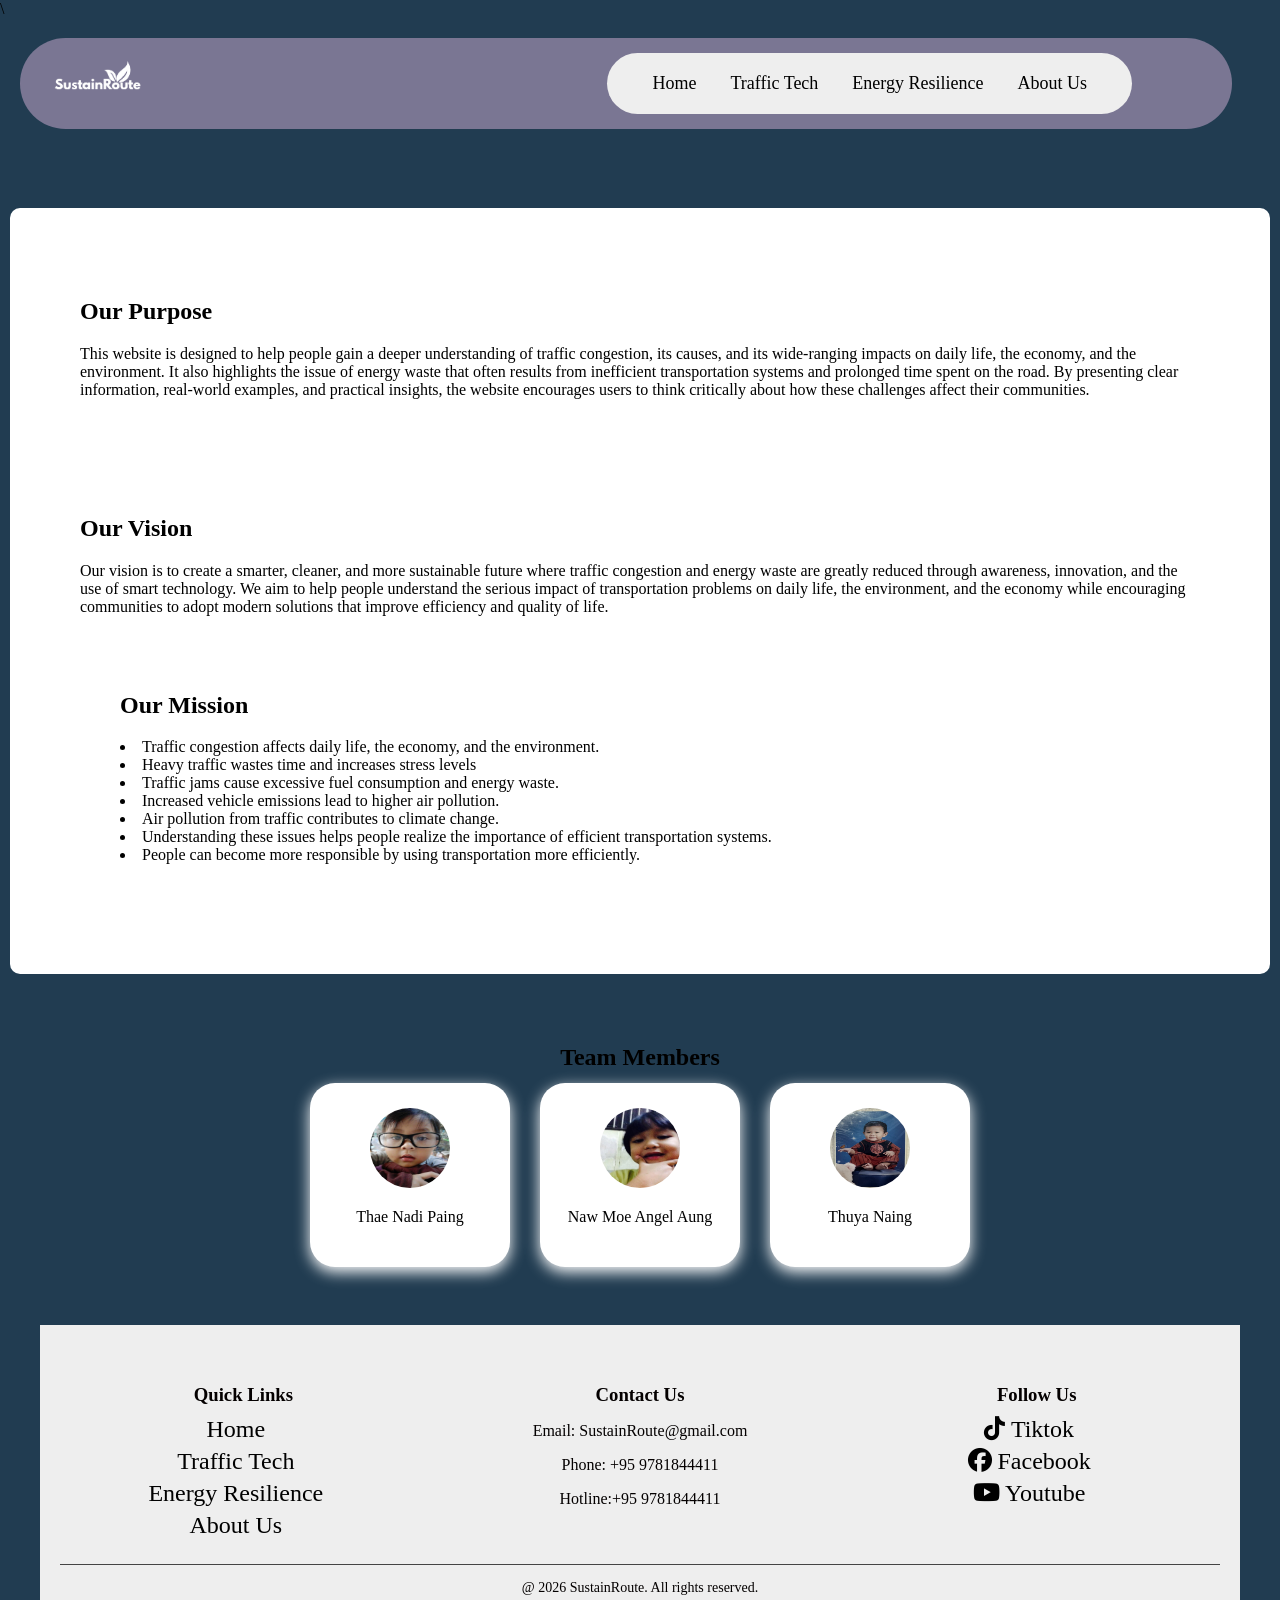
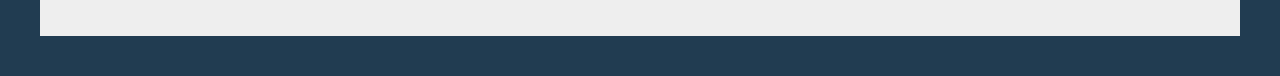
<file: Y8PBL-2/pages/aboutus.html>
<!DOCTYPE html>
<html lang="en">
<head>
<meta charset="UTF-8">
<title>SustainRoute</title>
<link rel="stylesheet" href="../index.css">\
<link rel="stylesheet" href="https://cdnjs.cloudflare.com/ajax/libs/font-awesome/6.5.0/css/all.min.css">
<body>
<header id="mynav" >
  <div class="navbar">
          <div class="logo">
            
          <img src="../image/sustainroute.png" alt="sustain">
          </a>
      </div>
  
          <div class="nav">
            <a href="../index.html">Home</a>
              <a href="traffic.html">Traffic Tech</a>
              <a href="energy.html">Energy Resilience</a>
              <a href="aboutus.html">About Us</a>
          </div>
  </div>
 
</header>
 
 
<section class="purpose">
 
  <section class="vision">
      <h2>Our Purpose</h2>
      <p>
      This website is designed to help people gain a deeper understanding of traffic congestion, its causes, and its wide-ranging impacts on daily life, the economy, and the environment. It also highlights the issue of energy waste that often results from inefficient transportation systems and prolonged time spent on the road. By presenting clear information, real-world examples, and practical insights, the website encourages users to think critically about how these challenges affect their communities.
      </p>
  </section>  
  
    <section class="vision">
    <h2>Our Vision</h2>
     <p>
        Our vision is to create a smarter, cleaner, and more sustainable future where traffic congestion and energy waste are greatly reduced through awareness, innovation, and the use of smart technology. We aim to help people understand the serious impact of transportation problems on daily life, the environment, and the economy while encouraging communities to adopt modern solutions that improve efficiency and quality of life.
    </p>
    <section class="mission">
    <h2>Our Mission</h2>
    <li>Traffic congestion affects daily life, the economy, and the environment.</li>
    <li>Heavy traffic wastes time and increases stress levels</li>
    <li>Traffic jams cause excessive fuel consumption and energy waste.</li>
    <li>Increased vehicle emissions lead to higher air pollution.</li>
    <li>Air pollution from traffic contributes to climate change.</li>
    <li>Understanding these issues helps people realize the importance of efficient transportation systems.</li>
    <li>People can become more responsible by using transportation more efficiently.</li>

    </section>
</section>

</section>
<section class="team-section">
    <h2>Team Members</h2>
    <div class="team">
        <div class="member">
            <img src="../image/thaenadi.jpg" alt="Thae Nadi Paing">
            <p>Thae Nadi Paing</p>
 
        </div>
        <div class="member">
            <img src="../image/nawmoe.jpeg" alt="Naw Moe Angel Aung">
            <p>Naw Moe Angel Aung</p>
 
        </div>
 
        <div class="member">
            <img src="../image/thuyanaing.png" alt="Thu Ya Naing">
            <p>Thuya Naing</p>
 
        </div>
 
    </div>
 <footer class="footer">
  <div class="footer-container">
 
    <div class="footer-section">
      <h3>Quick Links</h3>
      <a href="inde1x.html">Home</a>
      <a href="traffic.html">Traffic Tech</a>
      <a href="energy.html">Energy Resilience</a>
      <a href="aboutus.html">About Us</a>
    </div>
 
   
    <div class="footer-section">
      <h3>Contact Us</h3>
      <p>Email: SustainRoute@gmail.com</p>
      <p>Phone: +95 9781844411</p>
      <p>Hotline:+95 9781844411</p>
    </div>
 
    <div class="footer-section">
    <h3>Follow Us</h3>

    <a href="https://www.tiktok.com/en/" target="_blank">
        <i class="fa-brands fa-tiktok"></i> Tiktok
    </a>

    <a href="https://www.facebook.com/" target="_blank">
        <i class="fa-brands fa-facebook"></i> Facebook
    </a>

    <a href="https://www.youtube.com/" target="_blank">
        <i class="fa-brands fa-youtube"></i> Youtube
    </a>
    </div>
 
  </div>
 
  <div class="footer-bottom">
   @ 2026 SustainRoute. All rights reserved.
  </div>
</footer>
   

</body>
</html>
</file>
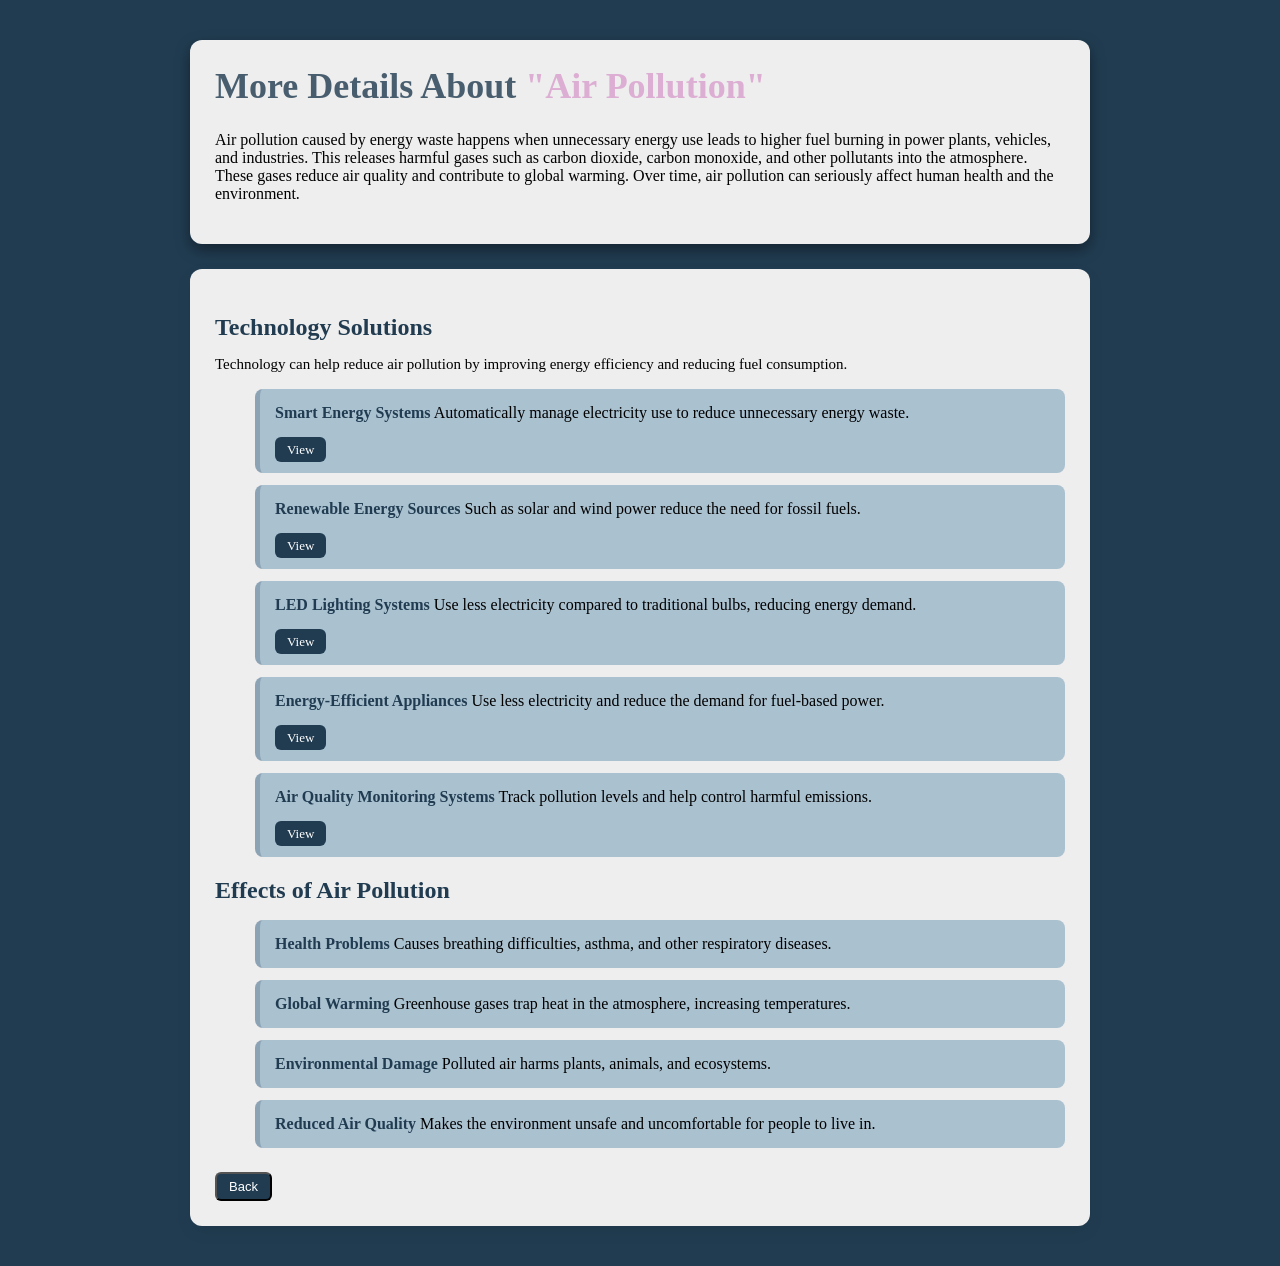
<file: Y8PBL-2/pages/air.html>
<!DOCTYPE html>
<html lang="en">
<head>
    <meta charset="UTF-8">
    <title>Air Pollution</title>
    <link rel="stylesheet" href="../solutions.css">
</head>
<body>

<div class="container">

   <div class="detail">
      <h1>More Details About <b>"Air Pollution"</b></h1>

      <p>
        Air pollution caused by energy waste happens when unnecessary energy use leads to higher fuel burning in power plants, vehicles, and industries. 
        This releases harmful gases such as carbon dioxide, carbon monoxide, and other pollutants into the atmosphere. 
        These gases reduce air quality and contribute to global warming. 
        Over time, air pollution can seriously affect human health and the environment.
      </p>
   </div>

   <div class="solutions">

       <h2>Technology Solutions</h2>

        <p>
           Technology can help reduce air pollution by improving energy efficiency and reducing fuel consumption.
        </p>

        <ul>
            <li>
               <b>Smart Energy Systems</b> Automatically manage electricity use to reduce unnecessary energy waste.
               <br><br>
             <a href="https://www.youtube.com/watch?v=GX6RRfke2D8" class="learn2">View</a>
            </li>

            <li>
               <b>Renewable Energy Sources</b> Such as solar and wind power reduce the need for fossil fuels.
               <br><br>
             <a href="https://youtu.be/-jdcl79gvE0?si=QwKBjffQh0HSjA0R" class="learn2">View</a>
            </li>

            <li>
               <b>LED Lighting Systems</b> Use less electricity compared to traditional bulbs, reducing energy demand.
               <br><br>
             <a href="https://youtu.be/8_k4oTJuvJs?si=H1rAef152KTe5MlD" class="learn2">View</a>
            </li>

            <li>
               <b>Energy-Efficient Appliances</b> Use less electricity and reduce the demand for fuel-based power.
               <br><br>
             <a href="https://youtu.be/D11iFUw_ImU?si=3PmGlN460kgUeblx" class="learn2">View</a>
            </li>

            <li>
               <b>Air Quality Monitoring Systems</b> Track pollution levels and help control harmful emissions.
               <br><br>
             <a href="https://youtu.be/6iMdKqGTaiw?si=kgQbGRHJfYH_XYM5" class="learn2">View</a>
            </li>
        </ul>

        <h2>Effects of Air Pollution</h2>

        <ul>
            <li>
                <b>Health Problems</b>
                Causes breathing difficulties, asthma, and other respiratory diseases.
            </li>

            <li>
                <b>Global Warming</b>
                Greenhouse gases trap heat in the atmosphere, increasing temperatures.
            </li>

            <li>
                <b>Environmental Damage</b>
                Polluted air harms plants, animals, and ecosystems.
            </li>

            <li>
                <b>Reduced Air Quality</b>
                Makes the environment unsafe and uncomfortable for people to live in.
            </li>
        </ul>

        <a href="energy.html">
            <button class="learn">Back</button>
        </a>

   </div>

</div>

</body>
</html>
</file>
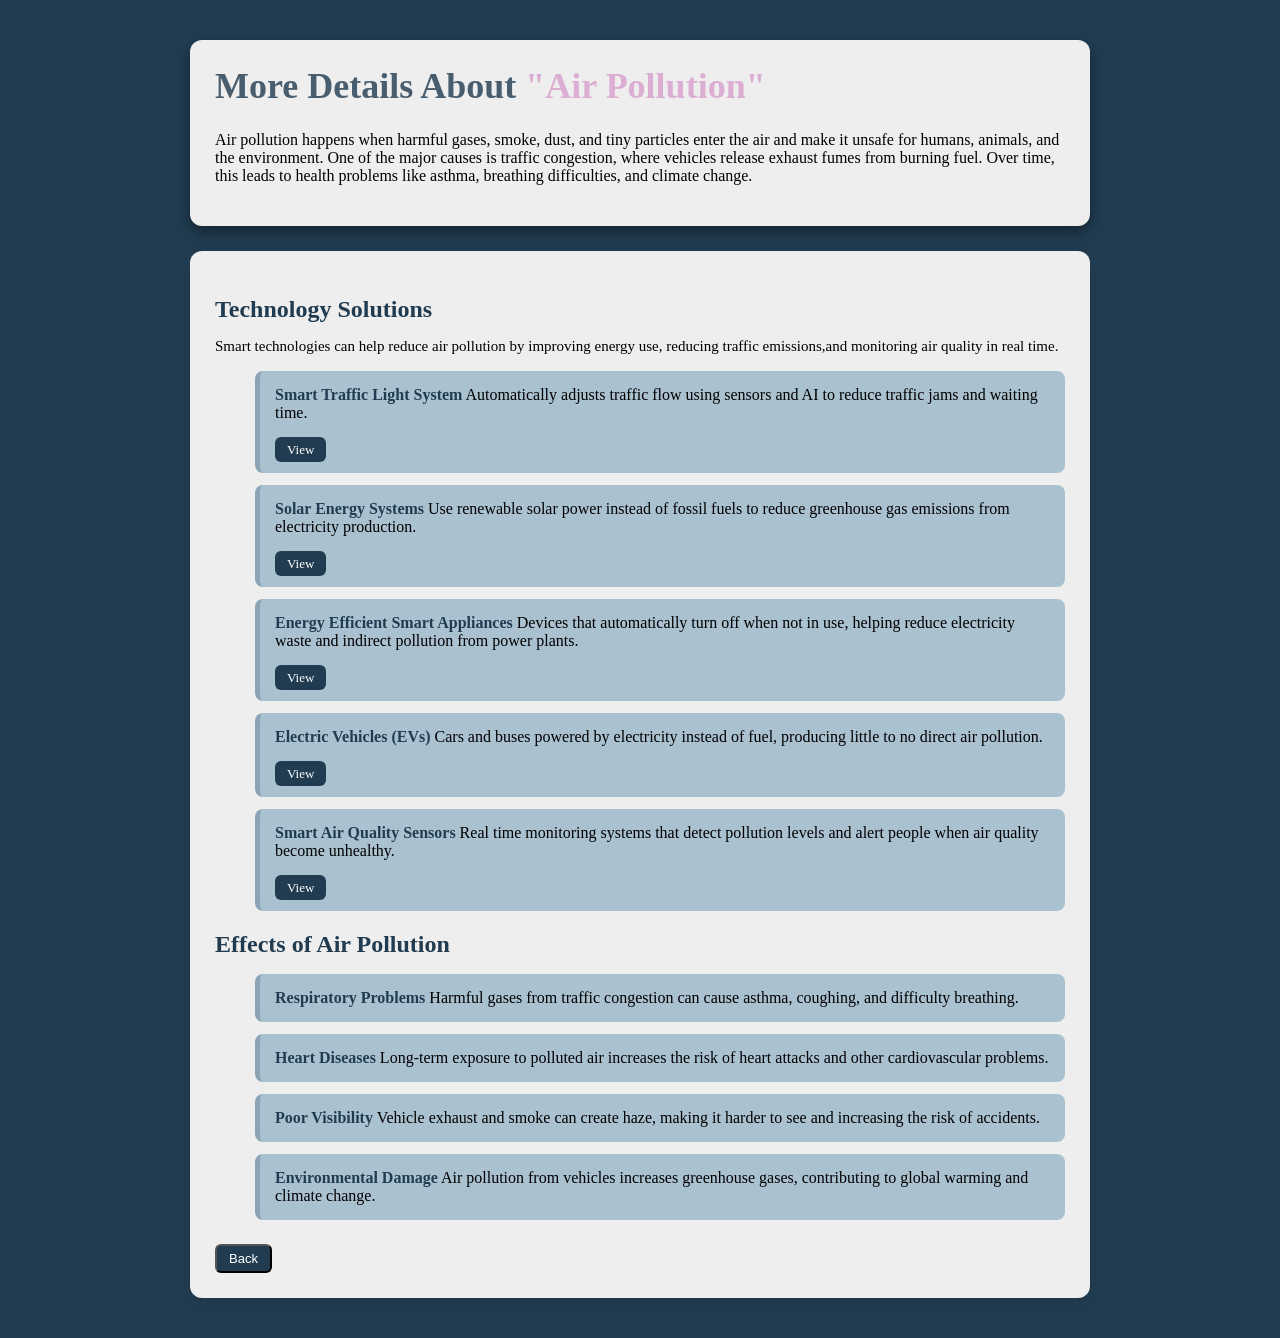
<file: Y8PBL-2/pages/airpollution.html>
<!DOCTYPE html>
<html lang="en">
<head>
    <meta charset="UTF-8">
    <title>Air Pollution</title>
    <link rel="stylesheet" href="../solutions.css">
</head>
<body>

<div class="container">
   <div class="detail">
      <h1>More Details About <b>"Air Pollution"</b> </h1>
      <p>
        Air pollution happens when harmful gases, smoke, dust, and tiny particles enter the air
        and make it unsafe for humans, animals, and the environment. One of the major causes is
        traffic congestion, where vehicles release exhaust fumes from burning fuel. Over time,
        this leads to health problems like asthma, breathing difficulties, and climate change.
      </p>
   </div>
 
<div class="solutions">
       <h2>Technology Solutions</h2>
        <p>
           Smart technologies can help reduce air pollution by improving energy use, reducing traffic emissions,and monitoring air quality in real time. 
        </p>

        <ul>
            <li>
               <b>Smart Traffic Light System</b>
               Automatically adjusts traffic flow using sensors and AI to reduce traffic jams and waiting time.
<br><br>
             <a href="https://youtu.be/-jdcl79gvE0?si=QwKBjffQh0HSjA0R" class="learn2">View</a>
            </li>

            <li>
               <b>Solar Energy Systems</b> Use renewable solar power instead of fossil fuels to reduce greenhouse gas emissions from electricity production.
 <br><br>              
              <a href="https://youtu.be/hw2_hEMgE4o?si=gXN98vmkYgpWnczW" class="learn2">View</a>
            </li>

            <li>
               <b>Energy Efficient Smart Appliances</b> Devices that automatically turn off when not in use, helping reduce electricity waste and indirect pollution from power plants.
<br><br>
                <a href="https://youtu.be/pY6fAYkscTY?si=gwKNVe5s6zsMRfNX" class="learn2">View</a>
            </li>

            <li>
                <b>Electric Vehicles (EVs) </b> Cars and buses powered by electricity instead of fuel, producing little to no direct air pollution.
<br><br>
                 <a href="https://youtu.be/17xh_VRrnMU?si=AxhYS8OwEu9OhF_V" class="learn2">View</a>
            </li>

            <li>
                <b>Smart Air Quality Sensors</b> Real time monitoring systems that detect pollution levels and alert people when air quality become unhealthy.
<br><br>
                 <a href="https://youtu.be/xURuyRfPplM?si=9x3lRmC8fmRA6g0k" class="learn2">View</a>
            </li>
        </ul>

        <h2>Effects of Air Pollution</h2>

        <ul>
               <li>
                  <b>Respiratory Problems</b>
                  Harmful gases from traffic congestion can cause asthma, coughing, and difficulty breathing.
               </li>

               <li>
                  <b>Heart Diseases</b>
                  Long-term exposure to polluted air increases the risk of heart attacks and other cardiovascular problems.
               </li>

               <li>
                  <b>Poor Visibility</b>
                  Vehicle exhaust and smoke can create haze, making it harder to see and increasing the risk of accidents.
               </li>

               <li>
                  <b>Environmental Damage</b>
                  Air pollution from vehicles increases greenhouse gases, contributing to global warming and climate change.
               </li>
        </ul>

        
         
        <a href="traffic.html">
                <button class="learn">Back</button>
            </a>

</div>

</div>
</file>
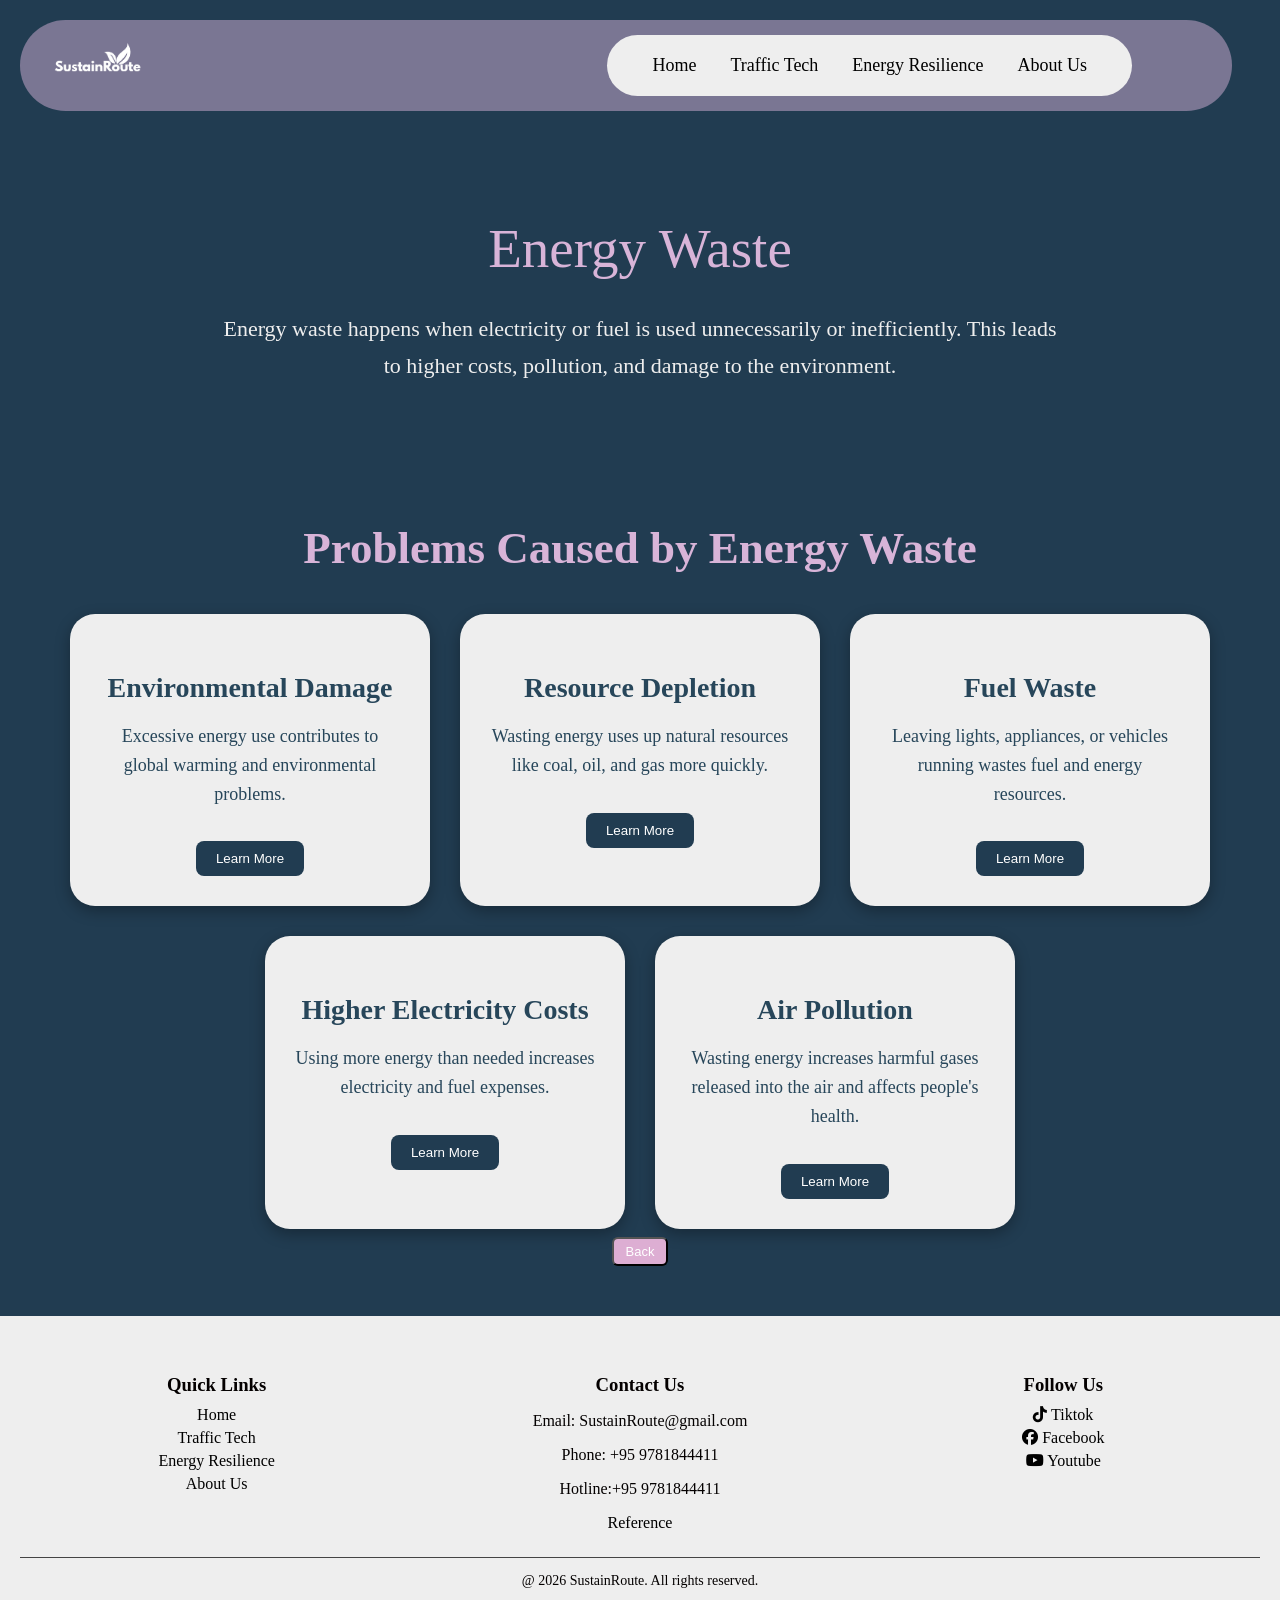
<file: Y8PBL-2/pages/energy.html>
<!DOCTYPE html>
<html lang="en">
<head>
    <meta charset="UTF-8">
    <title>Energy Resilience | SustainRoute</title>
    <link rel="stylesheet" href="../traffic.css">
    <link rel="stylesheet" href="https://cdnjs.cloudflare.com/ajax/libs/font-awesome/6.5.0/css/all.min.css">
    <link rel="icon" href="image/Sustain2-removebg-preview.png">
</head>

<body>

    <div class="navbar">

        <div class="logo">
            <a href="../index.html">
                <img src="../image/sustainroute.png" alt="sustain">
            </a>
        </div>

        <div class="nav">
            <a href="../index.html">Home</a>
            <a href="traffic.html">Traffic Tech</a>
            <a href="energy.html">Energy Resilience</a>
            <a href="aboutus.html">About Us</a>
        </div>

    </div>


 
    <div class="traffic-hero">

        <h1>Energy Waste</h1>

        <p>
           Energy waste happens when electricity or fuel is used unnecessarily or inefficiently.
           This leads to higher costs, pollution, and damage to the environment.
        </p>

    </div>

   <div class="traffic-problems">

    <h2>Problems Caused by Energy Waste</h2>

    <div class="problem-container">

        <div class="problem-card">
            <h3>Environmental Damage</h3>
            <p>
               Excessive energy use contributes to global warming and environmental problems.
            </p>
             <a href="environmental.html">
                <button class="learn">Learn More</button>
            </a>

        </div>

        <div class="problem-card">
            <h3>Resource Depletion</h3>
            <p>
               Wasting energy uses up natural resources like coal, oil, and gas more quickly.
            </p>
             <a href="resource.html">
                <button class="learn">Learn More</button>
            </a>

        </div>

        <div class="problem-card">
            <h3>Fuel Waste</h3>
            <p>
               Leaving lights, appliances, or vehicles running wastes fuel and energy resources.
            </p>
             <a href="fuel.html">
                <button class="learn">Learn More</button>
            </a>

        </div>

        <div class="problem-card">
            <h3>Higher Electricity Costs</h3>
            <p>
                Using more energy than needed increases electricity and fuel expenses.
            </p>
             <a href="highercost.html">
                <button class="learn">Learn More</button>
            </a>

        </div>

        <div class="problem-card">
            <h3>Air Pollution</h3>
            <p>
               Wasting energy increases harmful gases released into the air and affects people's health.
            </p>
             <a href="air.html">
                <button class="learn">Learn More</button>
            </a>

        </div>

    </div>

    <a href="../index.html"><button class="learn3">Back</button></a>
    
 <footer class="footer">
  <div class="footer-container">

    <div class="footer-section">
      <h3>Quick Links</h3>
      <a href="index.html">Home</a>
      <a href="pages/traffic.html">Traffic Tech</a>
      <a href="pages/energy.html">Energy Resilience</a>
      <a href="pages/aboutus.html">About Us</a>
    </div>

    
    <div class="footer-section">
      <h3>Contact Us</h3>
      <p>Email: SustainRoute@gmail.com</p>
      <p>Phone: +95 9781844411</p>
      <p>Hotline:+95 9781844411</p>
      <a href="SustainRoute.docx">Reference</a>
    </div>

    <div class="footer-section">
    <h3>Follow Us</h3>

    <a href="https://www.tiktok.com/en/" target="_blank">
        <i class="fa-brands fa-tiktok"></i> Tiktok
    </a>

    <a href="https://www.facebook.com/" target="_blank">
        <i class="fa-brands fa-facebook"></i> Facebook
    </a>

    <a href="https://www.youtube.com/" target="_blank">
        <i class="fa-brands fa-youtube"></i> Youtube
    </a>
    </div>

  </div>

  <div class="footer-bottom">
   @ 2026 SustainRoute. All rights reserved.
  </div>
</footer>
   



</body>
</html>
</file>
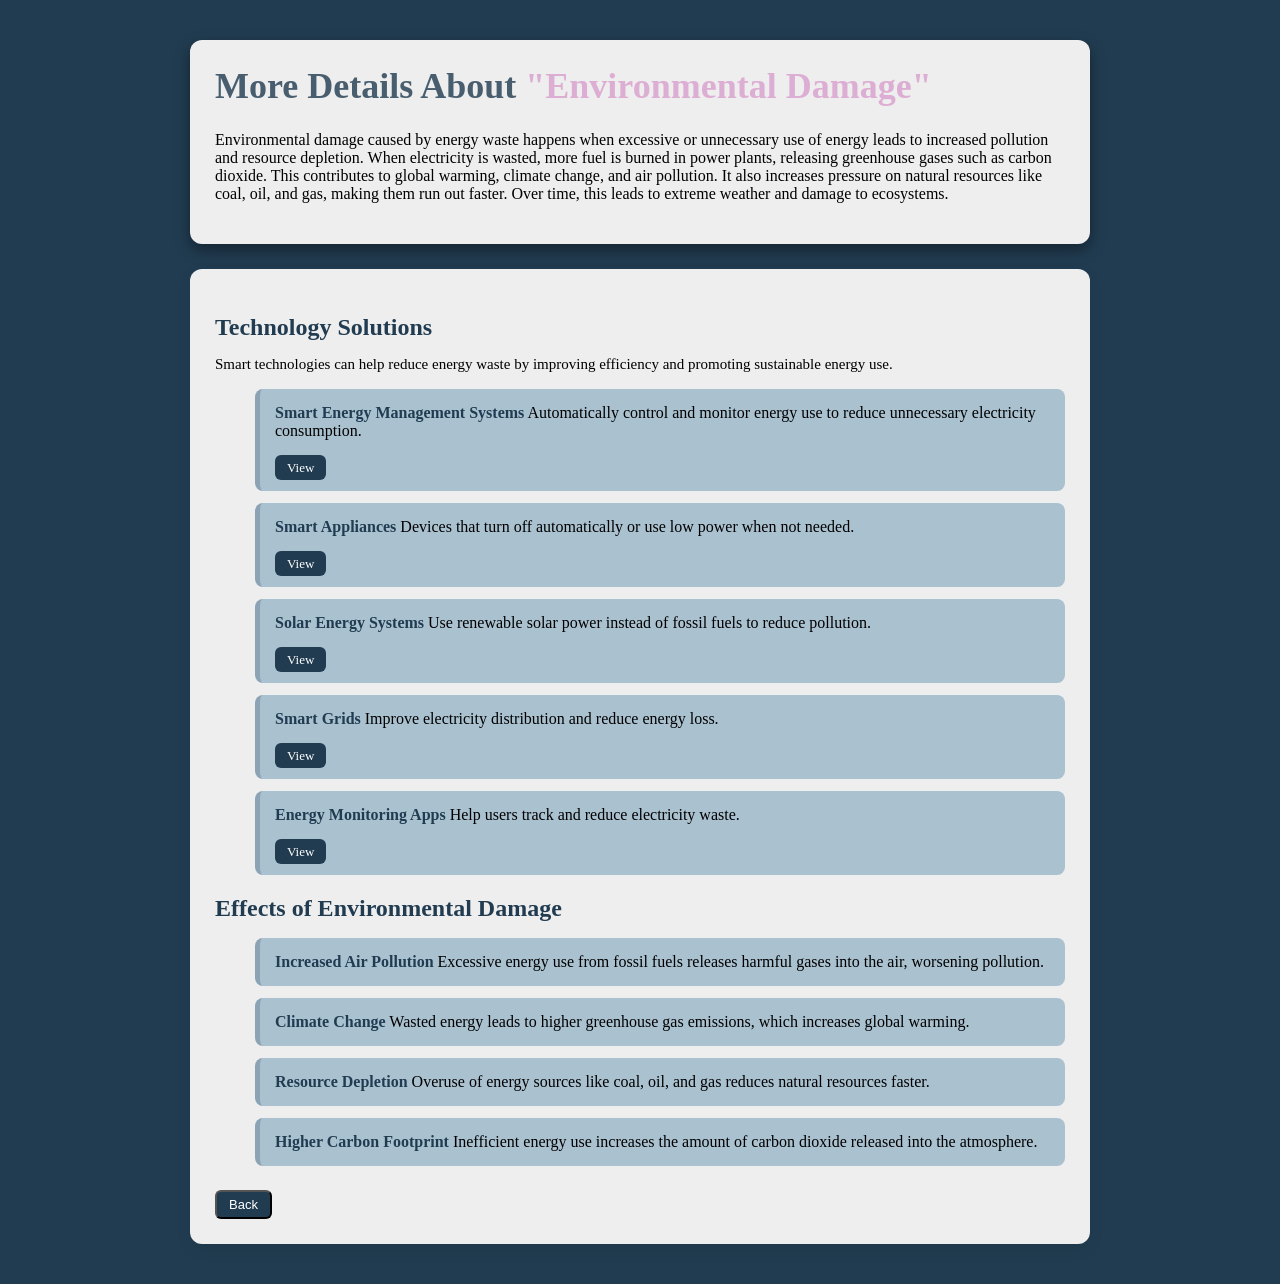
<file: Y8PBL-2/pages/environmental.html>
<!DOCTYPE html>
<html lang="en">
<head>
    <meta charset="UTF-8">
    <title>Environmental Damage</title>
    <link rel="stylesheet" href="../solutions.css">
</head>
<body>

<div class="container">

   <div class="detail">
      <h1>More Details About <b>"Environmental Damage"</b></h1>

      <p>
        Environmental damage caused by energy waste happens when excessive or unnecessary use of energy leads to increased pollution and resource depletion. 
        When electricity is wasted, more fuel is burned in power plants, releasing greenhouse gases such as carbon dioxide. 
        This contributes to global warming, climate change, and air pollution. 
        It also increases pressure on natural resources like coal, oil, and gas, making them run out faster. 
        Over time, this leads to extreme weather and damage to ecosystems.
      </p>
   </div>

   <div class="solutions">

       <h2>Technology Solutions</h2>

        <p>
           Smart technologies can help reduce energy waste by improving efficiency and promoting sustainable energy use.
        </p>

        <ul>
            <li>
               <b>Smart Energy Management Systems</b> Automatically control and monitor energy use to reduce unnecessary electricity consumption.
<br><br>
                <a href="https://youtu.be/f2x8pPofAAo?si=tbsV1JEa__2_F5mQ" class="learn2">View</a>
            </li>

            <li>
               <b>Smart Appliances</b> Devices that turn off automatically or use low power when not needed.
<br><br>
                <a href="https://youtu.be/G_ks04XDjC0?si=JqfA1matZI13XZAr" class="learn2">View</a>
            </li>

            <li>
               <b>Solar Energy Systems</b> Use renewable solar power instead of fossil fuels to reduce pollution.
<br><br>
                <a href="https://youtu.be/FQXkMt0Zm1A?si=06PoL4lin0C_o2D4" class="learn2">View</a>
            </li>

            <li>
               <b>Smart Grids</b> Improve electricity distribution and reduce energy loss.
               <br><br>
                <a href="https://youtu.be/o-ZYsfNuh7M?si=9rk2pULPSuX1SZ1H" class="learn2">View</a>
            </li>

            <li>
               <b>Energy Monitoring Apps</b> Help users track and reduce electricity waste.
               <br><br>
                <a href="https://youtu.be/uA7KX9_kzik?si=D498lezwRVbYXPa7" class="learn2">View</a>
            </li>
        </ul>

        <h2>Effects of Environmental Damage</h2>

        <ul>
            <li>
                <b>Increased Air Pollution</b>
                Excessive energy use from fossil fuels releases harmful gases into the air, worsening pollution.
            </li>

            <li>
                <b>Climate Change</b>
                Wasted energy leads to higher greenhouse gas emissions, which increases global warming.
            </li>

            <li>
                <b>Resource Depletion</b>
                Overuse of energy sources like coal, oil, and gas reduces natural resources faster.
            </li>

            <li>
                <b>Higher Carbon Footprint</b>
                Inefficient energy use increases the amount of carbon dioxide released into the atmosphere.
            </li>
        </ul>

        <a href="energy.html">
            <button class="learn">Back</button>
        </a>


   </div>

</div>

</body>
</html>
</file>
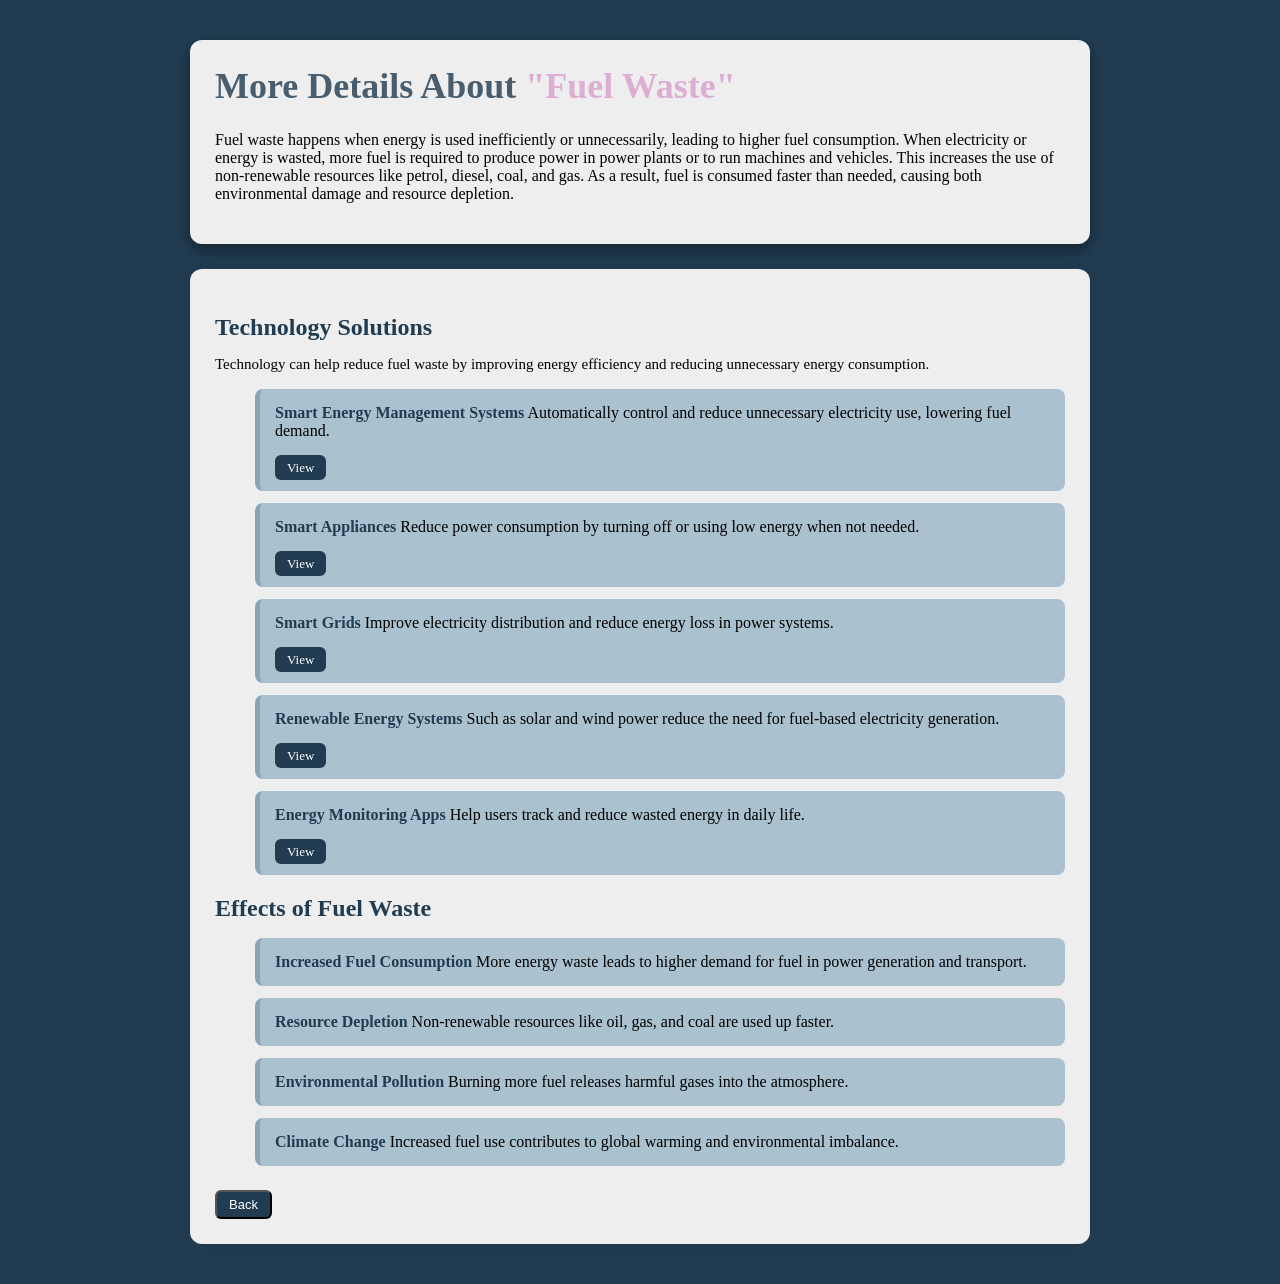
<file: Y8PBL-2/pages/fuel.html>
<!DOCTYPE html>
<html lang="en">
<head>
    <meta charset="UTF-8">
    <title>Fuel Waste</title>
    <link rel="stylesheet" href="../solutions.css">
</head>
<body>

<div class="container">

   <div class="detail">
      <h1>More Details About <b>"Fuel Waste"</b></h1>

      <p>
        Fuel waste happens when energy is used inefficiently or unnecessarily, leading to higher fuel consumption. 
        When electricity or energy is wasted, more fuel is required to produce power in power plants or to run machines and vehicles. 
        This increases the use of non-renewable resources like petrol, diesel, coal, and gas. 
        As a result, fuel is consumed faster than needed, causing both environmental damage and resource depletion.
      </p>
   </div>

   <div class="solutions">

       <h2>Technology Solutions</h2>

        <p>
           Technology can help reduce fuel waste by improving energy efficiency and reducing unnecessary energy consumption.
        </p>

        <ul>
            <li>
               <b>Smart Energy Management Systems</b> Automatically control and reduce unnecessary electricity use, lowering fuel demand.
               <br><br>
             <a href="https://youtu.be/v_dLFbbzvEI?si=aQO5QxdPmYll0FGz" class="learn2">View</a>
            </li>

            <li>
               <b>Smart Appliances</b> Reduce power consumption by turning off or using low energy when not needed.
               <br><br>
             <a href="https://youtu.be/G_ks04XDjC0?si=JqfA1matZI13XZAr" class="learn2">View</a>
            </li>

            <li>
               <b>Smart Grids</b> Improve electricity distribution and reduce energy loss in power systems.
               <br><br>
             <a href="https://youtu.be/o-ZYsfNuh7M?si=9rk2pULPSuX1SZ1H" class="learn2">View</a>
            </li>

            <li>
               <b>Renewable Energy Systems</b> Such as solar and wind power reduce the need for fuel-based electricity generation.
               <br><br>
             <a href="https://youtu.be/T4xKThjcKaE?si=q6Tb9K1o-5I8J2hu" class="learn2">View</a>
            </li>

            <li>
               <b>Energy Monitoring Apps</b> Help users track and reduce wasted energy in daily life.
               <br><br>
             <a href="https://youtu.be/uA7KX9_kzik?si=D498lezwRVbYXPa7" class="learn2">View</a>
            </li>
        </ul>

        <h2>Effects of Fuel Waste</h2>

        <ul>
            <li>
                <b>Increased Fuel Consumption</b>
                More energy waste leads to higher demand for fuel in power generation and transport.
            </li>

            <li>
                <b>Resource Depletion</b>
                Non-renewable resources like oil, gas, and coal are used up faster.
            </li>

            <li>
                <b>Environmental Pollution</b>
                Burning more fuel releases harmful gases into the atmosphere.
            </li>

            <li>
                <b>Climate Change</b>
                Increased fuel use contributes to global warming and environmental imbalance.
            </li>
        </ul>

        <a href="energy.html">
            <button class="learn">Back</button>
        </a>

   </div>

</div>

</body>
</html>
</file>
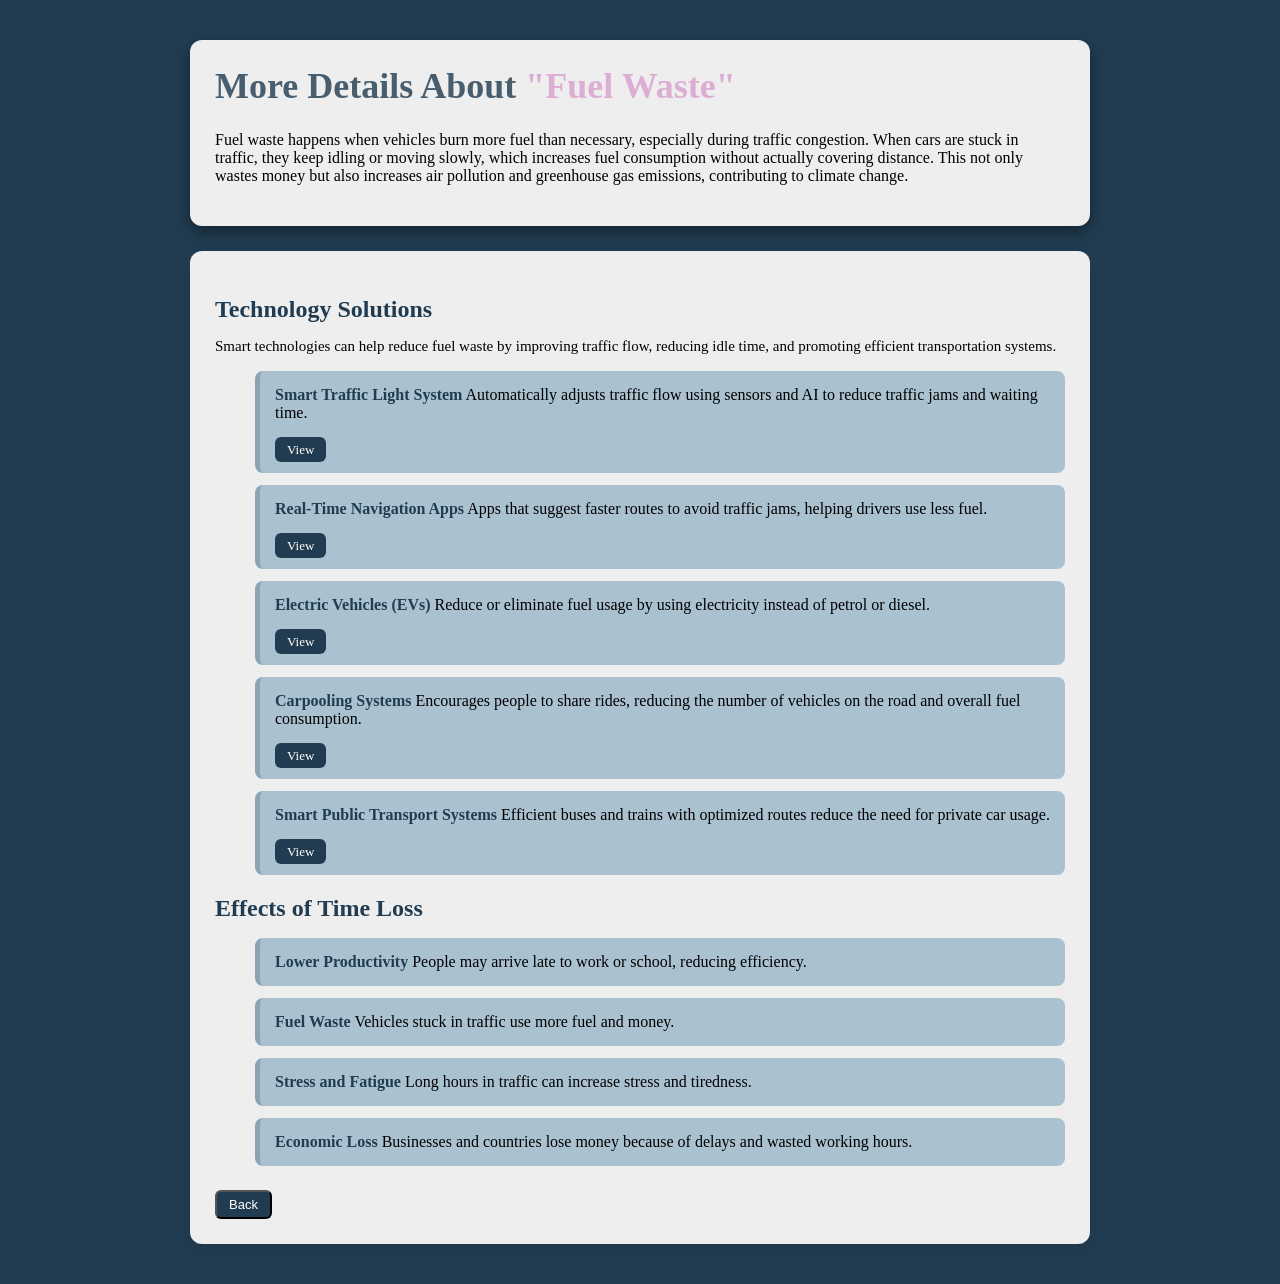
<file: Y8PBL-2/pages/fuelwaste.html>
<!DOCTYPE html>
<html lang="en">
<head>
    <meta charset="UTF-8">
    <title>Air Pollution</title>
    <link rel="stylesheet" href="../solutions.css">
</head>
<body>

<div class="container">
   <div class="detail">
      <h1>More Details About <b>"Fuel Waste"</b> </h1>
      <p>
        Fuel waste happens when vehicles burn more fuel than necessary, especially during traffic congestion.
        When cars are stuck in traffic, they keep idling or moving slowly, which increases fuel consumption
        without actually covering distance. This not only wastes money but also increases air pollution and
        greenhouse gas emissions, contributing to climate change.
      </p>
   </div>
 
<div class="solutions">
       <h2>Technology Solutions</h2>
        <p>
            Smart technologies can help reduce fuel waste by improving traffic flow, reducing idle time, and promoting efficient transportation systems.
        </p>

        <ul>
             <li>
                <b>Smart Traffic Light System</b> Automatically adjusts traffic flow using sensors and AI to reduce traffic jams and waiting time.
<br><br>
                <a href="https://youtube/-jdcl79gvE0?si=-uEgJwsEru66EjpK" class="learn2">View</a>
             </li>

            <li>
              <b>Real-Time Navigation Apps</b> Apps that suggest faster routes to avoid traffic jams, helping drivers use less fuel.
<br><br>
              <a href="https://www.youtube.com/watch?v=8rdpoBtxEq4&t=431s" class="learn2">View</a>
            <li>
               <b>Electric Vehicles (EVs)</b> Reduce or eliminate fuel usage by using electricity instead of petrol or diesel.
<br><br>
               <a href="https://www.youtube.com/watch?v=sJA9P2R5cwQ" class="learn2">View</a>
            </li>

            <li>
                <b>Carpooling Systems</b> Encourages people to share rides, reducing the number of vehicles on the road and overall fuel consumption.
<br><br>
                <a href="https://www.youtube.com/watch?v=kdMo2tnw7-8" class="learn2">View</a>
            </li>

            <li>
                <b>Smart Public Transport Systems</b> Efficient buses and trains with optimized routes reduce the need for private car usage.
<br><br>
                <a href="https://www.youtube.com/watch?v=faxfVJIoSqs" class="learn2">View</a>
            </li>
        </ul>
         
        <h2>Effects of Time Loss</h2>

        <ul>
            <li>
                <b>Lower Productivity</b>
                People may arrive late to work or school, reducing efficiency.
            </li>

            <li>
                <b>Fuel Waste</b>
                Vehicles stuck in traffic use more fuel and money.
            </li>

            <li>
                <b>Stress and Fatigue</b>
                Long hours in traffic can increase stress and tiredness.
            </li>

            <li>
                <b>Economic Loss</b>
                Businesses and countries lose money because of delays and wasted
                working hours.
            </li>
        </ul>

        <a href="traffic.html">
                <button class="learn">Back</button>
            </a>

</div>

</div>
</file>
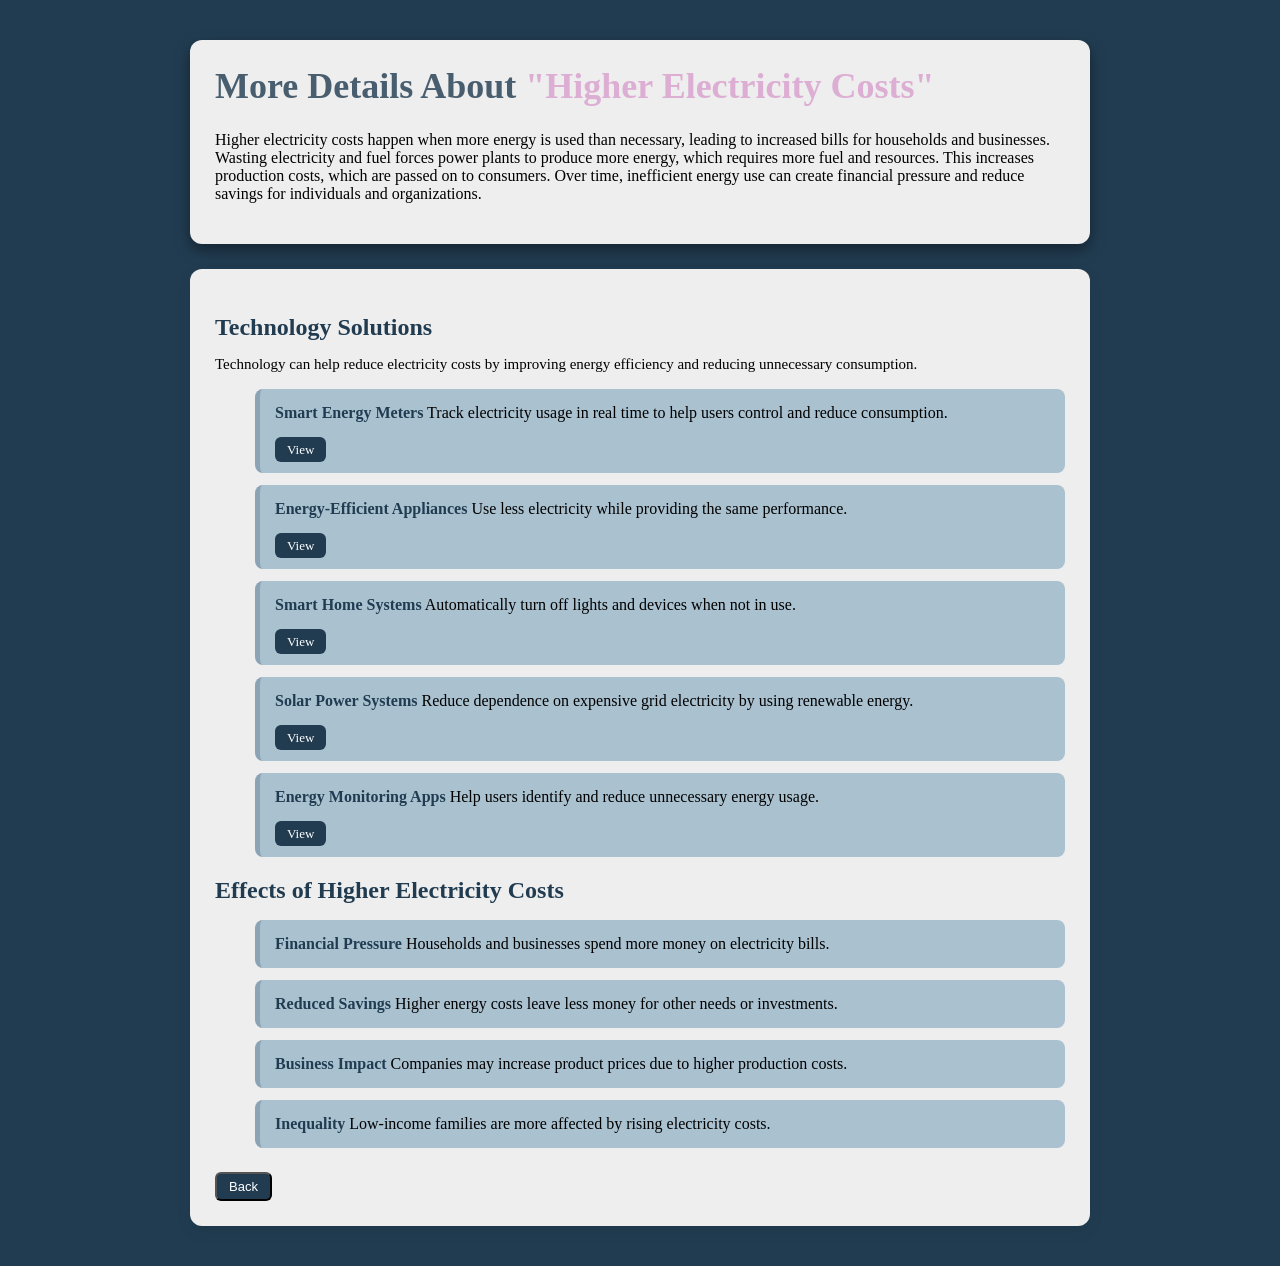
<file: Y8PBL-2/pages/highercost.html>
<!DOCTYPE html>
<html lang="en">
<head>
    <meta charset="UTF-8">
    <title>Higher Electricity Costs</title>
    <link rel="stylesheet" href="../solutions.css">
</head>
<body>

<div class="container">

   <div class="detail">
      <h1>More Details About <b>"Higher Electricity Costs"</b></h1>

      <p>
        Higher electricity costs happen when more energy is used than necessary, leading to increased bills for households and businesses. 
        Wasting electricity and fuel forces power plants to produce more energy, which requires more fuel and resources. 
        This increases production costs, which are passed on to consumers. 
        Over time, inefficient energy use can create financial pressure and reduce savings for individuals and organizations.
      </p>
   </div>

   <div class="solutions">

       <h2>Technology Solutions</h2>

        <p>
           Technology can help reduce electricity costs by improving energy efficiency and reducing unnecessary consumption.
        </p>

        <ul>
            <li>
               <b>Smart Energy Meters</b> Track electricity usage in real time to help users control and reduce consumption.
               <br><br>
             <a href="https://youtu.be/-jdcl79gvE0?si=QwKBjffQh0HSjA0R" class="learn2">View</a>
            </li>

            <li>
               <b>Energy-Efficient Appliances</b> Use less electricity while providing the same performance.
               <br><br>
             <a href="https://youtu.be/-jdcl79gvE0?si=QwKBjffQh0HSjA0R" class="learn2">View</a>
            </li>

            <li>
               <b>Smart Home Systems</b> Automatically turn off lights and devices when not in use.
               <br><br>
             <a href="https://youtu.be/C15dsN3qhLQ?si=iEKk7ovSZzu-FY5_" class="learn2">View</a>
            </li>

            <li>
               <b>Solar Power Systems</b> Reduce dependence on expensive grid electricity by using renewable energy.
               <br><br>
             <a href="https://youtu.be/FQXkMt0Zm1A?si=06PoL4lin0C_o2D4" class="learn2">View</a>
            </li>

            <li>
               <b>Energy Monitoring Apps</b> Help users identify and reduce unnecessary energy usage.
               <br><br>
             <a href="https://youtu.be/uA7KX9_kzik?si=D498lezwRVbYXPa7" class="learn2">View</a>
            </li>
        </ul>

        <h2>Effects of Higher Electricity Costs</h2>

        <ul>
            <li>
                <b>Financial Pressure</b>
                Households and businesses spend more money on electricity bills.
            </li>

            <li>
                <b>Reduced Savings</b>
                Higher energy costs leave less money for other needs or investments.
            </li>

            <li>
                <b>Business Impact</b>
                Companies may increase product prices due to higher production costs.
            </li>

            <li>
                <b>Inequality</b>
                Low-income families are more affected by rising electricity costs.
            </li>
        </ul>

        <a href="energy.html">
            <button class="learn">Back</button>
        </a>

   </div>

</div>

</body>
</html>
</file>
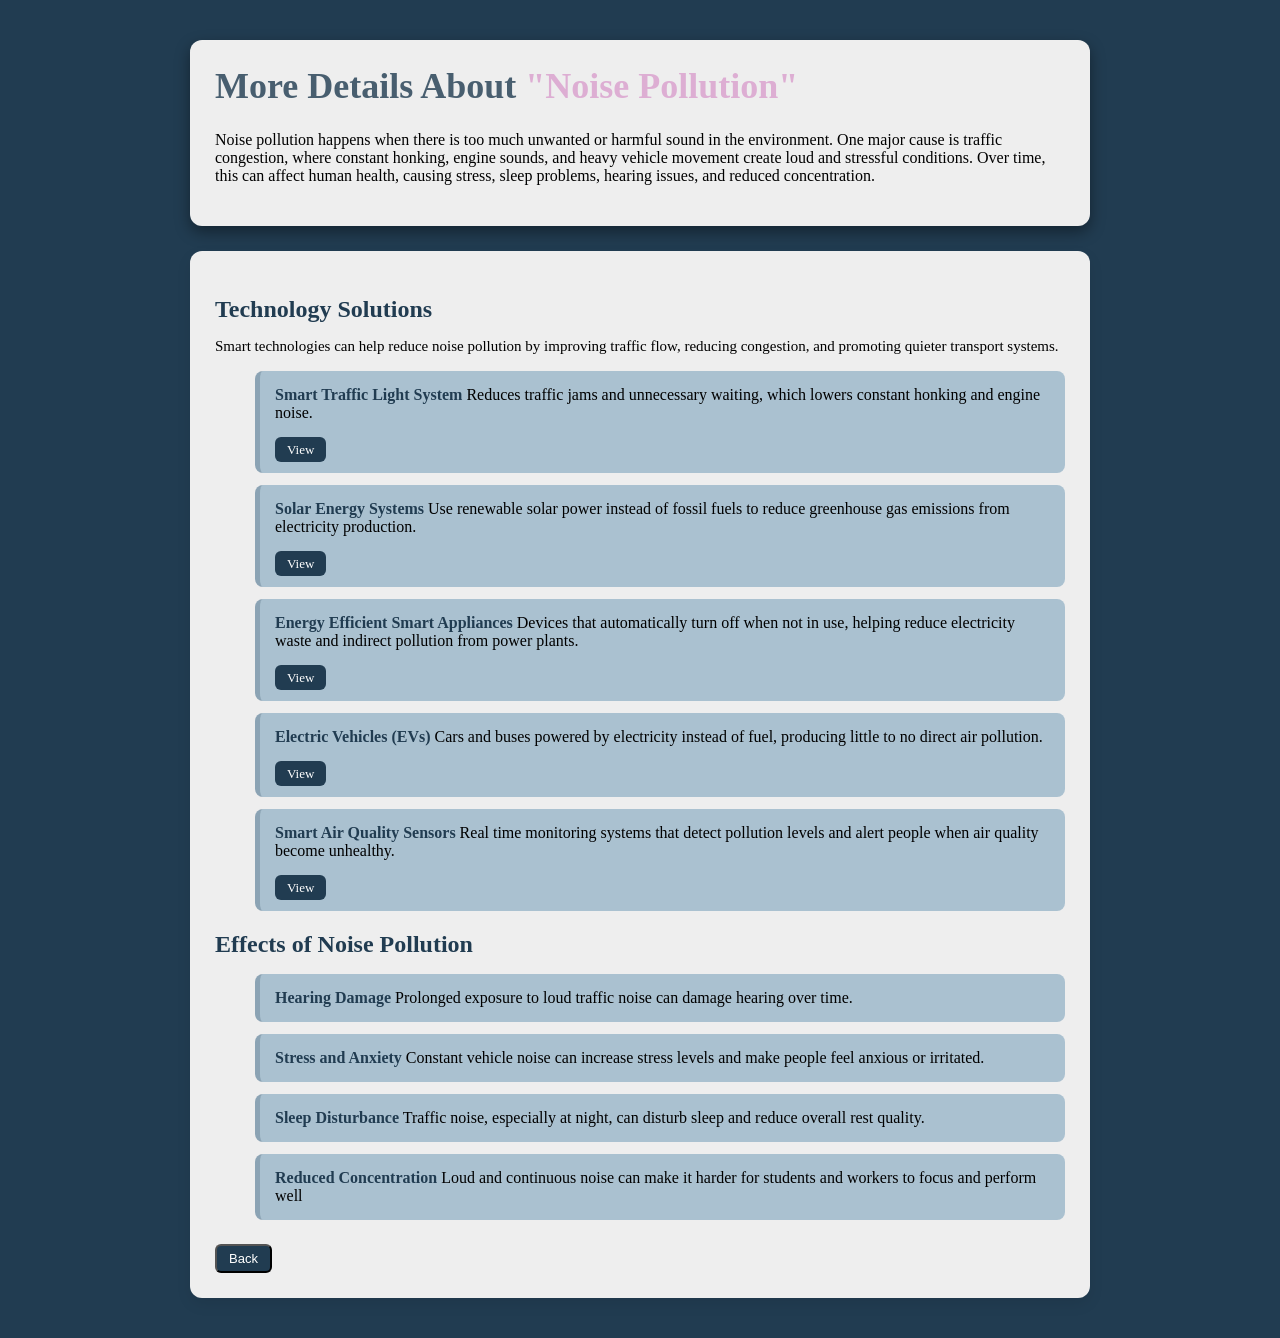
<file: Y8PBL-2/pages/noisepollu.html>
<!DOCTYPE html>
<html lang="en">
<head>
    <meta charset="UTF-8">
    <title>Air Pollution</title>
    <link rel="stylesheet" href="../solutions.css">
</head>
<body>

<div class="container">
   <div class="detail">
      <h1>More Details About <b>"Noise Pollution"</b> </h1>
      <p>
        Noise pollution happens when there is too much unwanted or harmful sound in the environment.
        One major cause is traffic congestion, where constant honking, engine sounds, and heavy vehicle movement
        create loud and stressful conditions. Over time, this can affect human health, causing stress, sleep problems,
        hearing issues, and reduced concentration.
      </p>
   </div>
 
<div class="solutions">
       <h2>Technology Solutions</h2>
        <p>
           Smart technologies can help reduce noise pollution by improving traffic flow, reducing congestion, and promoting quieter transport systems.
        </p>

        <ul>
            <li>
               <b>Smart Traffic Light System</b> Reduces traffic jams and unnecessary waiting, which lowers constant honking and engine noise.
               <br><br>
             <a href="https://youtu.be/-jdcl79gvE0?si=QwKBjffQh0HSjA0R" class="learn2">View</a>
            </li>

            <li>
               <b>Solar Energy Systems</b> Use renewable solar power instead of fossil fuels to reduce greenhouse gas emissions from electricity production.
               <br><br>
             <a href="https://youtu.be/-jdcl79gvE0?si=QwKBjffQh0HSjA0R" class="learn2">View</a>
            </li>

            <li>
               <b>Energy Efficient Smart Appliances</b> Devices that automatically turn off when not in use, helping reduce electricity waste and indirect pollution from power plants.
               <br><br>
             <a href="https://youtu.be/-jdcl79gvE0?si=QwKBjffQh0HSjA0R" class="learn2">View</a>
            </li>

            <li>
                <b>Electric Vehicles (EVs) </b> Cars and buses powered by electricity instead of fuel, producing little to no direct air pollution.
                <br><br>
             <a href="https://youtu.be/-jdcl79gvE0?si=QwKBjffQh0HSjA0R" class="learn2">View</a>
            </li>

            <li>
                <b>Smart Air Quality Sensors</b> Real time monitoring systems that detect pollution levels and alert people when air quality become unhealthy.
                <br><br>
             <a href="https://youtu.be/-jdcl79gvE0?si=QwKBjffQh0HSjA0R" class="learn2">View</a>
            </li>
        </ul>
          
        <h2>Effects of Noise Pollution</h2>

        <ul>
            <li>
                <b>Hearing Damage</b>
                Prolonged exposure to loud traffic noise can damage hearing over time.
            </li>

            <li>
                <b>Stress and Anxiety</b>
                Constant vehicle noise can increase stress levels and make people feel anxious or irritated.
            </li>

            <li>
                <b>Sleep Disturbance</b>
                Traffic noise, especially at night, can disturb sleep and reduce overall rest quality.
            </li>

            <li>
                <b>Reduced Concentration</b>
                Loud and continuous noise can make it harder for students and workers to focus and perform well
            </li>
        </ul>
        <a href="traffic.html">
                <button class="learn">Back</button>
            </a>

</div>

</div>
</file>
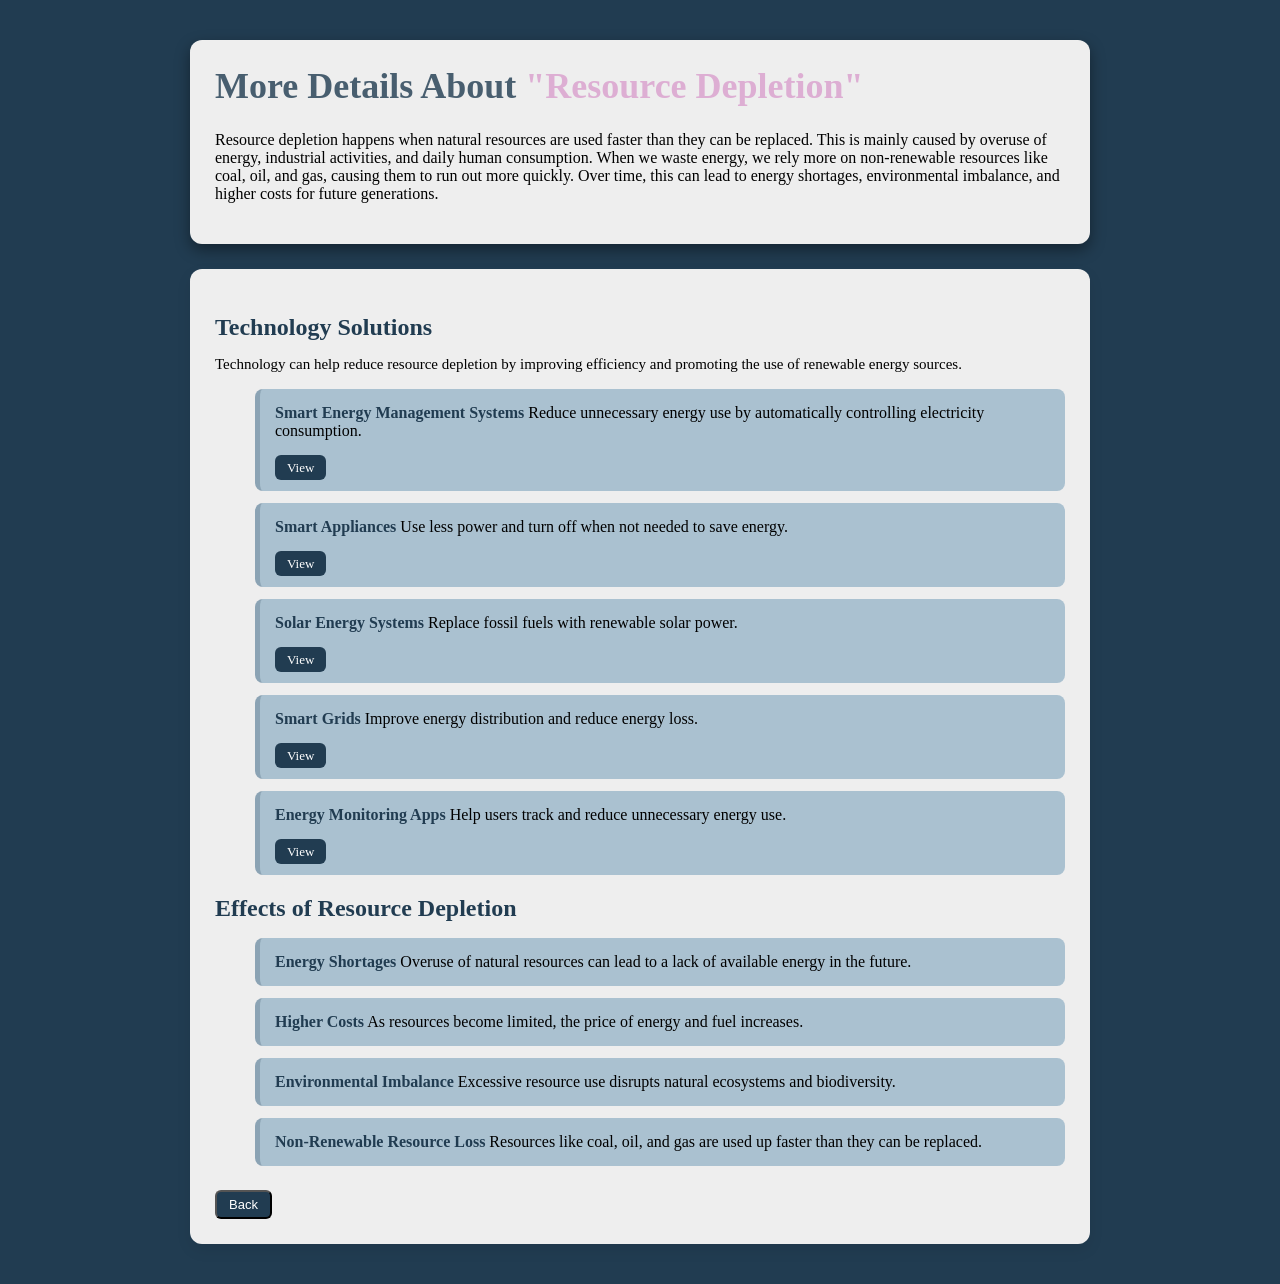
<file: Y8PBL-2/pages/resource.html>
<!DOCTYPE html>
<html lang="en">
<head>
    <meta charset="UTF-8">
    <title>Resource Depletion</title>
    <link rel="stylesheet" href="../solutions.css">
</head>
<body>

<div class="container">

   <div class="detail">
      <h1>More Details About <b>"Resource Depletion"</b></h1>

      <p>
        Resource depletion happens when natural resources are used faster than they can be replaced. 
        This is mainly caused by overuse of energy, industrial activities, and daily human consumption. 
        When we waste energy, we rely more on non-renewable resources like coal, oil, and gas, causing them to run out more quickly. 
        Over time, this can lead to energy shortages, environmental imbalance, and higher costs for future generations.
      </p>
   </div>

   <div class="solutions">

       <h2>Technology Solutions</h2>

        <p>
           Technology can help reduce resource depletion by improving efficiency and promoting the use of renewable energy sources.
        </p>

        <ul>
            <li>
               <b>Smart Energy Management Systems</b> Reduce unnecessary energy use by automatically controlling electricity consumption.
               <br><br>
             <a href="https://youtu.be/-jdcl79gvE0?si=QwKBjffQh0HSjA0R" class="learn2">View</a>
            </li>

            <li>
               <b>Smart Appliances</b> Use less power and turn off when not needed to save energy.
               <br><br>
             <a href="https://youtu.be/-jdcl79gvE0?si=QwKBjffQh0HSjA0R" class="learn2">View</a>
            </li>

            <li>
               <b>Solar Energy Systems</b> Replace fossil fuels with renewable solar power.
               <br><br>
             <a href="https://youtu.be/-jdcl79gvE0?si=QwKBjffQh0HSjA0R" class="learn2">View</a>
            </li>

            <li>
               <b>Smart Grids</b> Improve energy distribution and reduce energy loss.
               <br><br>
             <a href="https://youtu.be/-jdcl79gvE0?si=QwKBjffQh0HSjA0R" class="learn2">View</a>
            </li>

            <li>
               <b>Energy Monitoring Apps</b> Help users track and reduce unnecessary energy use.
               <br><br>
             <a href="https://youtu.be/-jdcl79gvE0?si=QwKBjffQh0HSjA0R" class="learn2">View</a>
            </li>
        </ul>

        <h2>Effects of Resource Depletion</h2>

        <ul>
            <li>
                <b>Energy Shortages</b>
                Overuse of natural resources can lead to a lack of available energy in the future.
            </li>

            <li>
                <b>Higher Costs</b>
                As resources become limited, the price of energy and fuel increases.
            </li>

            <li>
                <b>Environmental Imbalance</b>
                Excessive resource use disrupts natural ecosystems and biodiversity.
            </li>

            <li>
                <b>Non-Renewable Resource Loss</b>
                Resources like coal, oil, and gas are used up faster than they can be replaced.
            </li>
        </ul>

        <a href="energy.html">
            <button class="learn">Back</button>
        </a>

   </div>

</div>

</body>
</html>
</file>
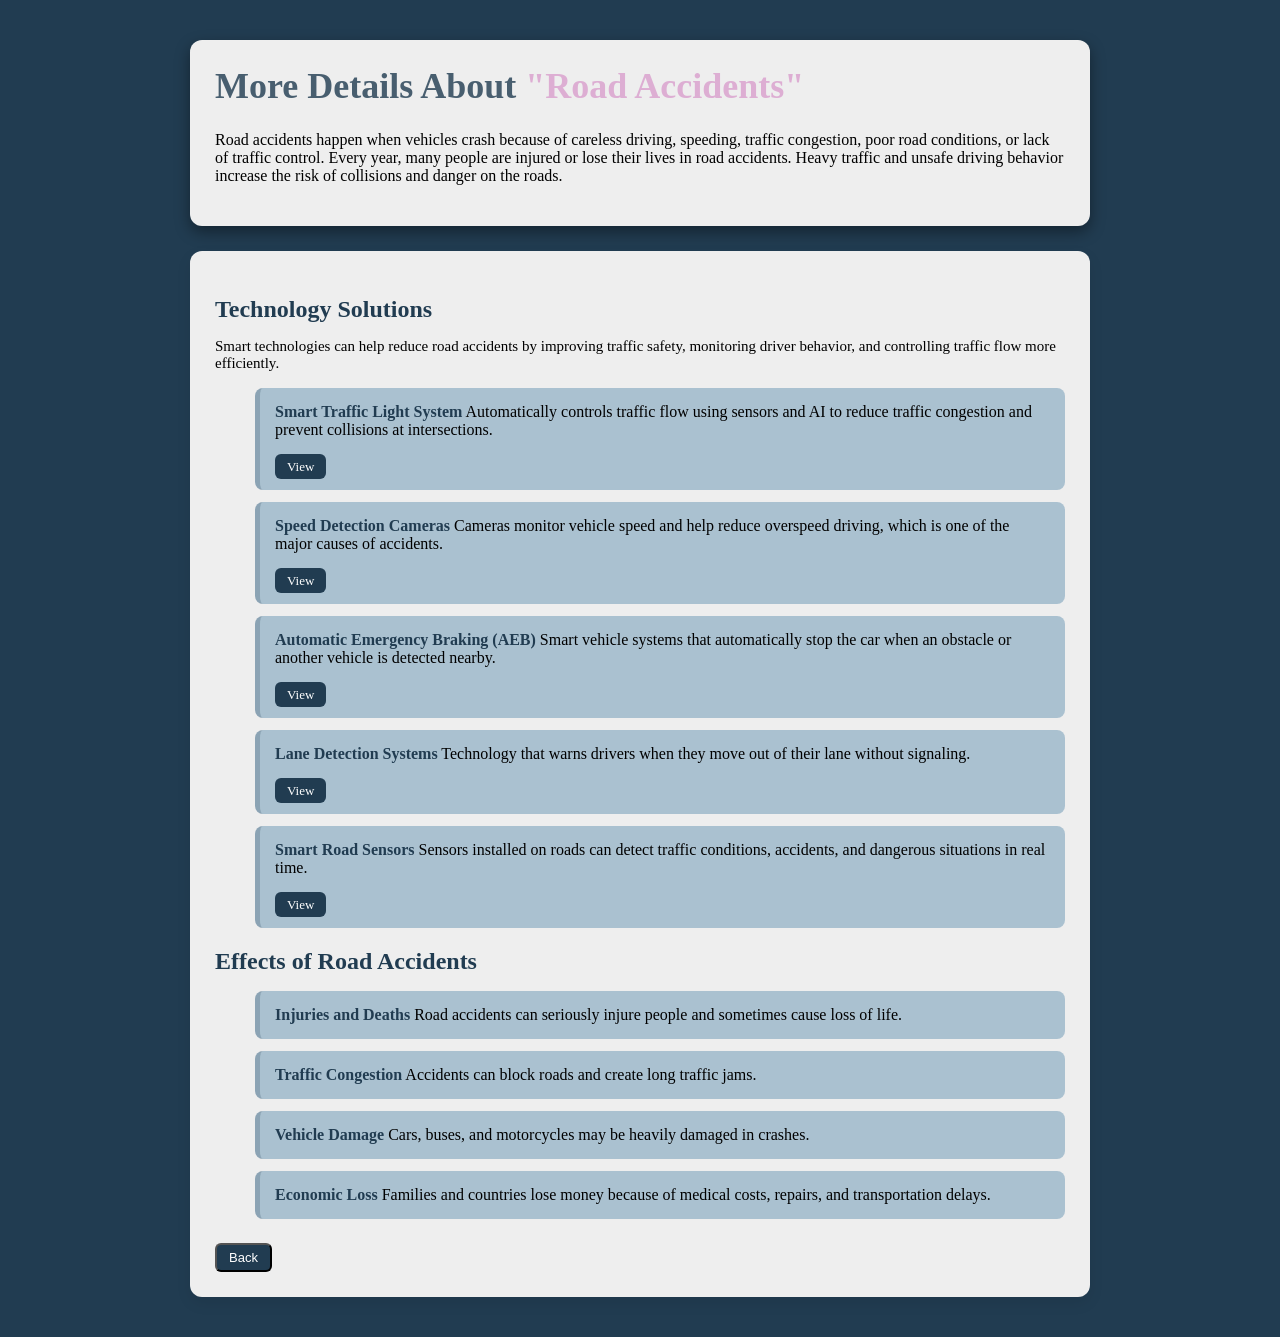
<file: Y8PBL-2/pages/roadaccident.html>
<!DOCTYPE html>
<html lang="en">
<head>
    <meta charset="UTF-8">
    <title>Road Accidents</title>
    <link rel="stylesheet" href="../solutions.css">
</head>
<body>

<div class="container">

   <div class="detail">
      <h1>More Details About <b>"Road Accidents"</b></h1>

      <p>
        Road accidents happen when vehicles crash because of careless driving,
        speeding, traffic congestion, poor road conditions, or lack of traffic
        control. Every year, many people are injured or lose their lives in road
        accidents. Heavy traffic and unsafe driving behavior increase the risk of
        collisions and danger on the roads.
      </p>
   </div>

   <div class="solutions">

       <h2>Technology Solutions</h2>

        <p>
           Smart technologies can help reduce road accidents by improving traffic
           safety, monitoring driver behavior, and controlling traffic flow more
           efficiently.
        </p>

        <ul>
            <li>
               <b>Smart Traffic Light System</b>
               Automatically controls traffic flow using sensors and AI to reduce
               traffic congestion and prevent collisions at intersections.
               <br><br>
             <a href="https://youtube/-jdcl79gvE0?si=-uEgJwsEru66EjpK" class="learn2">View</a>
            </li>

            <li>
               <b>Speed Detection Cameras</b>
               Cameras monitor vehicle speed and help reduce overspeed driving,
               which is one of the major causes of accidents.
               <br><br>
             <a href="https://www.youtube.com/watch?v=mtdfJepSEwY" class="learn2">View</a>
            </li>

            <li>
               <b>Automatic Emergency Braking (AEB)</b>
               Smart vehicle systems that automatically stop the car when an
               obstacle or another vehicle is detected nearby.
               <br><br>
             <a href="https://www.youtube.com/watch?v=Xet1_Rl12Ig" class="learn2">View</a>
            </li>

            <li>
                <b>Lane Detection Systems</b>
                Technology that warns drivers when they move out of their lane
                without signaling.
                <br><br>
             <a href="https://www.youtube.com/watch?v=aFgMODWrlxY" class="learn2">View</a>
            </li>

            <li>
                <b>Smart Road Sensors</b>
                Sensors installed on roads can detect traffic conditions, accidents,
                and dangerous situations in real time.
                <br><br>
             <a href="https://www.youtube.com/watch?v=-jdcl79gvE0" class="learn2">View</a>
            </li>
        </ul>

        <h2>Effects of Road Accidents</h2>

        <ul>
            <li>
                <b>Injuries and Deaths</b>
                Road accidents can seriously injure people and sometimes cause loss
                of life.
            </li>

            <li>
                <b>Traffic Congestion</b>
                Accidents can block roads and create long traffic jams.
            </li>

            <li>
                <b>Vehicle Damage</b>
                Cars, buses, and motorcycles may be heavily damaged in crashes.
            </li>

            <li>
                <b>Economic Loss</b>
                Families and countries lose money because of medical costs,
                repairs, and transportation delays.
            </li>
        </ul>

        <a href="traffic.html">
            <button class="learn">Back</button>
        </a>

   </div>

</div>

</body>
</html>
</file>
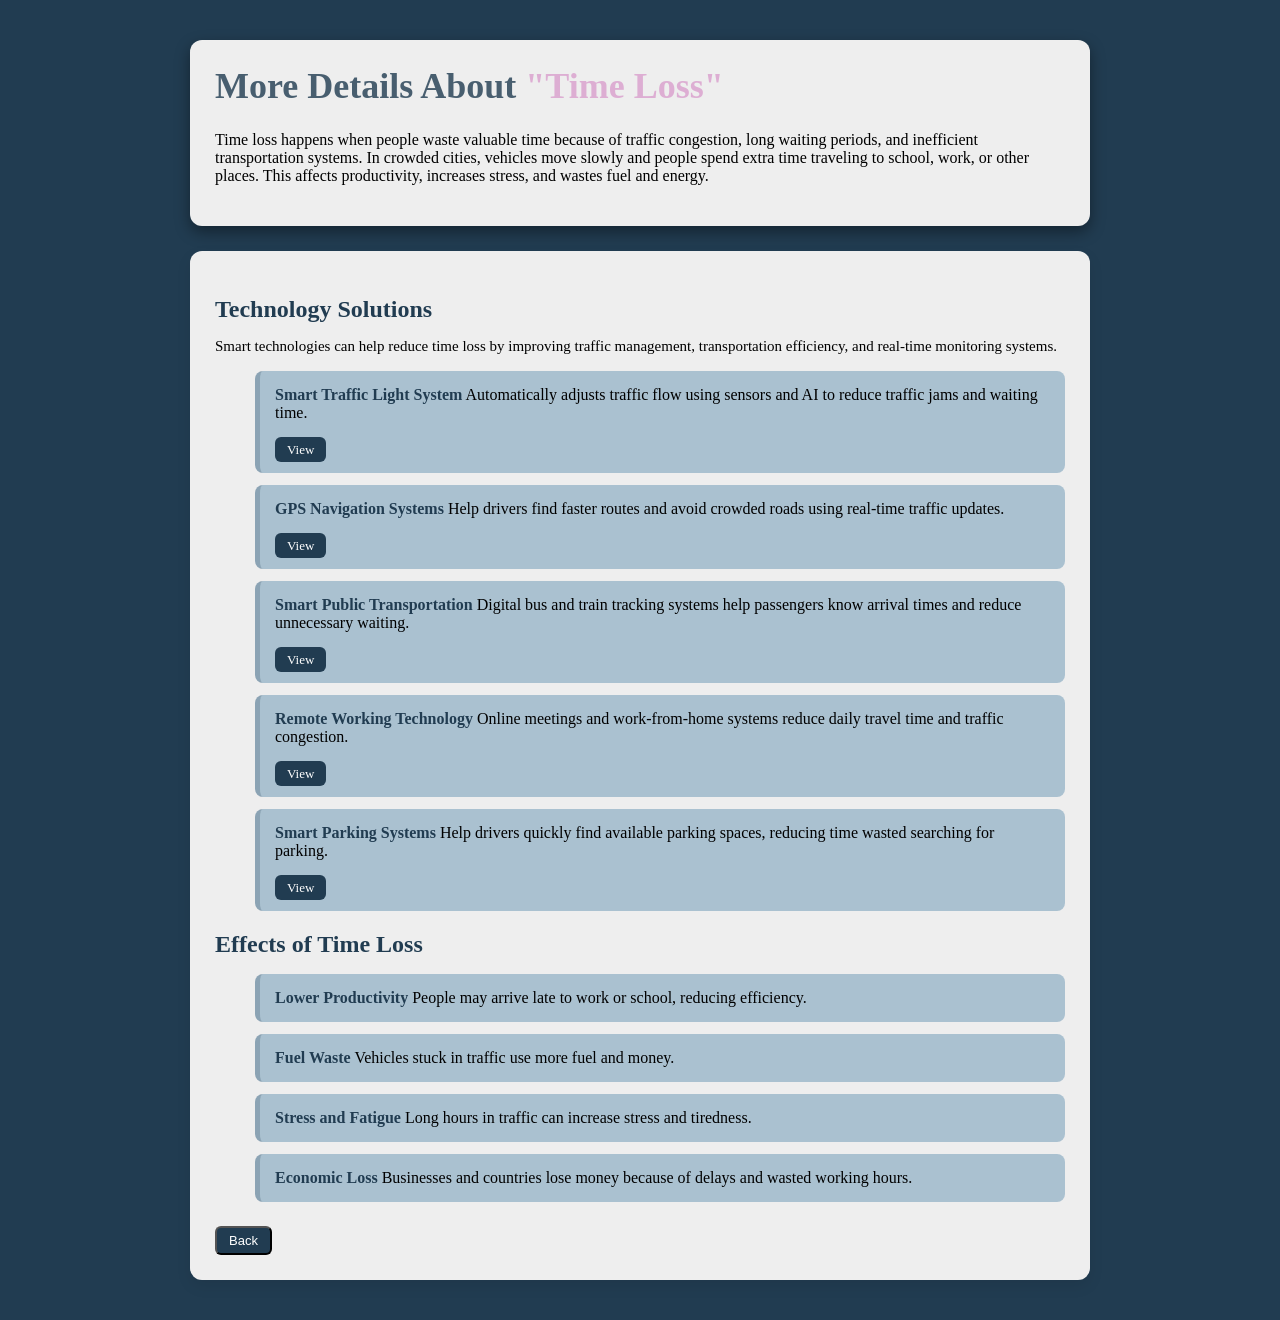
<file: Y8PBL-2/pages/timeloss.html>
<!DOCTYPE html>
<html lang="en">
<head>
    <meta charset="UTF-8">
    <title>Time Loss</title>
    <link rel="stylesheet" href="../solutions.css">
</head>
<body>

<div class="container">

   <div class="detail">
      <h1>More Details About <b>"Time Loss"</b></h1>

      <p>
        Time loss happens when people waste valuable time because of traffic
        congestion, long waiting periods, and inefficient transportation systems.
        In crowded cities, vehicles move slowly and people spend extra time
        traveling to school, work, or other places. This affects productivity,
        increases stress, and wastes fuel and energy.
      </p>
   </div>

   <div class="solutions">

       <h2>Technology Solutions</h2>

        <p>
           Smart technologies can help reduce time loss by improving traffic
           management, transportation efficiency, and real-time monitoring systems.
        </p>

        <ul>
            <li>
               <b>Smart Traffic Light System</b>
               Automatically adjusts traffic flow using sensors and AI to reduce
               traffic jams and waiting time.
<br><br>
               <a href="https://youtube/-jdcl79gvE0?si=-uEgJwsEru66EjpK" class="learn2">View</a>
            </li>

            <li>
               <b>GPS Navigation Systems</b>
               Help drivers find faster routes and avoid crowded roads using
               real-time traffic updates.
<br><br>
               <a href="https://www.youtube.com/watch?v=8rdpoBtxEq4&t=431s" class="learn2">View</a>
            </li>

            <li>
               <b>Smart Public Transportation</b>
               Digital bus and train tracking systems help passengers know arrival
               times and reduce unnecessary waiting.
<br><br>
               <a href="https://www.youtube.com/watch?v=faxfVJIoSqs" class="learn2">View</a>
            </li>

            <li>
                <b>Remote Working Technology</b>
                Online meetings and work-from-home systems reduce daily travel
                time and traffic congestion.
<br><br>
                <a href="https://youtu.be/5qndnyWzDzU?si=25OMlE7xBcZ1yOge" class="learn2">View</a>
            </li>

            <li>
                <b>Smart Parking Systems</b>
                Help drivers quickly find available parking spaces, reducing time
                wasted searching for parking.
<br><br>
                <a href="https://youtu.be/bbcSVu-kr2o?si=_7YtA0EwrMm5HyKA" class="learn2">View</a>
            </li>
        </ul>

        <h2>Effects of Time Loss</h2>

        <ul>
            <li>
                <b>Lower Productivity</b>
                People may arrive late to work or school, reducing efficiency.
            </li>

            <li>
                <b>Fuel Waste</b>
                Vehicles stuck in traffic use more fuel and money.
            </li>

            <li>
                <b>Stress and Fatigue</b>
                Long hours in traffic can increase stress and tiredness.
            </li>

            <li>
                <b>Economic Loss</b>
                Businesses and countries lose money because of delays and wasted
                working hours.
            </li>
        </ul>

        <a href="traffic.html">
            <button class="learn">Back</button>
        </a>

   </div>

</div>

</body>
</html>
</file>
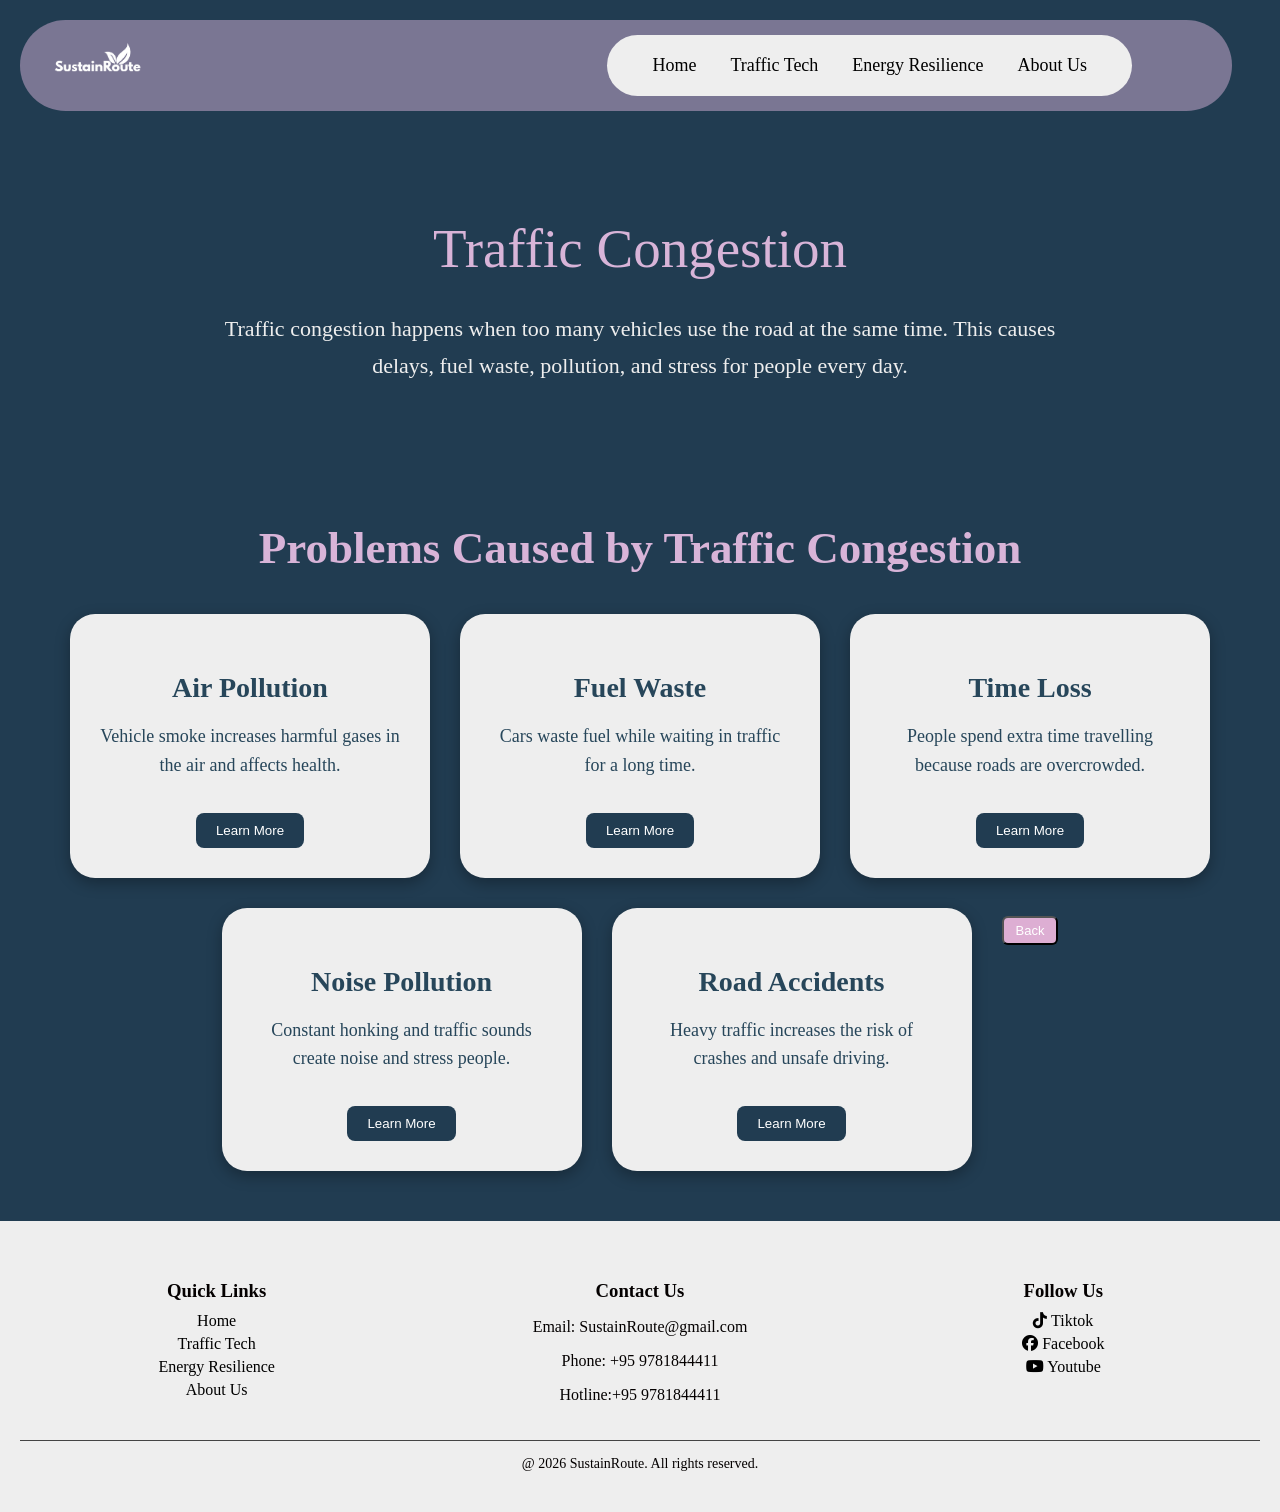
<file: Y8PBL-2/pages/traffic.html>
<!DOCTYPE html>
<html lang="en">
<head>
    <meta charset="UTF-8">
    <title>Traffic Tech | SustainRoute</title>
    <link rel="stylesheet" href="../traffic.css">
    <link rel="stylesheet" href="https://cdnjs.cloudflare.com/ajax/libs/font-awesome/6.5.0/css/all.min.css">
    <link rel="icon" href="image/Sustain2-removebg-preview.png">
</head>

<body>

    <div class="navbar">

        <div class="logo">
            <a href="inde1x.html">
                <img src="../image/sustainroute.png" alt="sustain">
            </a>
        </div>

        <div class="nav">
            <a href="../index.html">Home</a>
            <a href="traffic.html">Traffic Tech</a>
            <a href="energy.html">Energy Resilience</a>
            <a href="aboutus.html">About Us</a>
        </div>

    </div>


 
    <div class="traffic-hero">
        <h1>Traffic Congestion</h1>
        <p>
            Traffic congestion happens when too many vehicles use the road at the same time.
            This causes delays, fuel waste, pollution, and stress for people every day.
        </p>
    </div>

   <div class="traffic-problems">

    <h2>Problems Caused by Traffic Congestion</h2>
    <div class="problem-container">

        <div class="problem-card">
            <h3>Air Pollution</h3>
            <p>
                Vehicle smoke increases harmful gases in the air and affects health.
            </p>
             <a href="airpollution.html">
                <button class="learn">Learn More</button>
            </a>

        </div>

        <div class="problem-card">
            <h3>Fuel Waste</h3>
            <p>
                Cars waste fuel while waiting in traffic for a long time.
            </p>
             <a href="fuelwaste.html">
                <button class="learn">Learn More</button>
            </a>

        </div>

        <div class="problem-card">
            <h3>Time Loss</h3>
            <p>
                People spend extra time travelling because roads are overcrowded.
            </p>
             <a href="timeloss.html">
                <button class="learn">Learn More</button>
            </a>

        </div>

        <div class="problem-card">
            <h3>Noise Pollution</h3>
            <p>
                Constant honking and traffic sounds create noise and stress people.
            </p>
             <a href="noisepollu.html">
                <button class="learn">Learn More</button>
            </a>

        </div>

        <div class="problem-card">
            <h3>Road Accidents</h3>
            <p>
                Heavy traffic increases the risk of crashes and unsafe driving.
            </p>
             <a href="roadaccident.html">
                <button class="learn">Learn More</button>
            </a>
</div>

    <a href="../index.html"><button class="learn3">Back</button></a>

</div>
 <footer class="footer">
  <div class="footer-container">
 
    <div class="footer-section">
      <h3>Quick Links</h3>
      <a href="../index.html">Home</a>
      <a href="traffic.html">Traffic Tech</a>
      <a href="energy.html">Energy Resilience</a>
      <a href="aboutus.html">About Us</a>
    </div>
 
   
    <div class="footer-section">
      <h3>Contact Us</h3>
      <p>Email: SustainRoute@gmail.com</p>
      <p>Phone: +95 9781844411</p>
      <p>Hotline:+95 9781844411</p>
    </div>
 
    <div class="footer-section">
    <h3>Follow Us</h3>

    <a href="https://www.tiktok.com/en/" target="_blank">
        <i class="fa-brands fa-tiktok"></i> Tiktok
    </a>

    <a href="https://www.facebook.com/" target="_blank">
        <i class="fa-brands fa-facebook"></i> Facebook
    </a>

    <a href="https://www.youtube.com/" target="_blank">
        <i class="fa-brands fa-youtube"></i> Youtube
    </a>
    </div>
 
  </div>
 
  <div class="footer-bottom">
   @ 2026 SustainRoute. All rights reserved.
  </div>
</footer>


</body>
</html>
</file>
<file: Y8PBL-2/index.css>
body {
    background-color: #213C51;
    margin: auto;
    font-family: Georgia, 'Times New Roman', Times, serif;
    overflow-x: hidden;
}

.navbar {
    background-color: #7a7693;
    margin: 20px;
    border-radius: 50px;
    padding: 15px 30px;
    display: flex;
    justify-content: space-between;
    align-items: center;
    width: 90%;
    position: fixed;
}

.nav {
    background: #EEEEEE;
    padding: 20px 30px ;
    margin-right: 70px;
    border-radius: 40px;
}

.nav a {
    margin: 0px 15px;
    text-decoration: none;
    color: black;
    font-size: 18px;
}

.nav a:hover {
    color: #DDAED3;
}
.logo img {
    height: 60px;
    width: auto;
    display: flex;
   
}
#mynav{
    height:20vh;
}
.hero {
    text-align: center;
    padding: 120px 20px;}

.title {
    text-align: center;
    /* padding: 120px 20px; */
    width: 100vw;
    
}
.hero {
    text-align: center;
    padding: 120px 20px;
    /* height: 30vh; */

}


video {
    width: 100vw;
}
.hero h1 {
    color: #213C51;
    font-size: 50px;
    font-weight: normal;
}
#maintitle{
    margin-top: 10%;
    margin-left: auto;
    margin-right: auto;
    margin-bottom: 7%;
    color: #213C51;
    background-color: #eeeeeebb;
    width: 50vw;
    border-radius: 5px;
    padding: 10px 10px;
}
.button {
    padding: 12px 25px;
    background: #e6e6e6;
    border-radius: 25px;
    border: none;
    font-size: 20px;
    text-decoration: none;
    
    margin-left: 45%;
}

.button:hover {
    color: #DDAED3 ;
}

.info {
    background: #e6e6e6;
    text-align: center;
    padding: 80px 20px;
    margin-top: 60px; 
}


.info h1 {
    color: #27465a;
    font-size: 32px;
    max-width: 900px;
    margin: auto;
}

.impact {
    background: #EEEEEE;
    text-align: center;
    padding: 35px 5px 35px ;
    margin-top: 60px;
    box-shadow: 0 5px 15px rgba(0, 0, 0, 0.538) ;
    border-radius: 30px;
    width: 70%;
    margin-left: auto;
    margin-right: auto;
}

.impact h2 {
    color: #000000b6;
    font-size: 40px;
    margin-bottom:10px;
}

.impact p {
    color: #213C51;
    font-size: 20px;
    max-width: 700px;
    margin: auto;
}

.footer {
  background-color: #EEEEEE;
  color: rgb(4, 0, 0);
  padding: 40px 20px;
  margin-top: 50px;
}

.footer-container {
  display: flex;
  flex-wrap: wrap;
  justify-content: space-between;
  gap: 30px;
}

.footer-section {
  flex: 1;
}

.footer-section h3 {
  margin-bottom: 10px;
}

.footer-section a {
  display: block;
  color: black;
  text-decoration: none;
  margin: 5px 0;
}

.footer-section a:hover {
  color: #eda8ed;
}

.footer-bottom {
  text-align: center;
  margin-top: 20px;
  font-size: 14px;
  border-top: 1px solid #444;
  padding-top: 15px;
}

.problem-solution {
    text-align: center;
    padding: 10px 20px;
    z-index: 100;
}

.problem-solution h2 {
    color: #d8b4d8;
    font-size: 45px;
    margin-bottom: 40px;
}

.more-container {
    display: flex;
    justify-content: center;
    gap: 30px;
    flex-wrap: wrap;
}

.more-card {
    background: #EEEEEE;
    width: 300px;
    padding: 25px;
    border-radius: 25px;
    box-shadow: 0 5px 15px white;
    transition: 0.3s;
    z-index: 0}

.more-card:hover {
    transform: translateY(-8px);
}

.more-card h3 {
    color: #27465a;
    font-size: 28px;
    margin-bottom: 10px;
}

.more-card h4 {
    color: #7a7693;
    margin-top: 20px;
    margin-bottom: 10px;
    font-size: 22px;
}

.more-card p {
    color: #333;
    font-size: 18px;
}

.more {
    display: inline-block;
    margin-top: 20px;
    padding: 10px 20px;
    background: #7a7693;
    color: white;
    text-decoration: none;
    border-radius: 20px;
    
}

.more:hover {
    background: #d8b4d8;
    color: black;
}

.pledge {
    background: #EEEEEE;
    width: 70%;
    margin: 60px auto;
    padding: 40px;
    border-radius: 30px;
    text-align: center;
}

.pledge h2 {
    color: #27465a;
    font-size: 40px;
}

.pledge p {
    font-size: 20px;
    color: #333;
    margin-top: 20px;
}

.pledgebutton {
    margin-top: 25px;
    padding: 12px 25px;
    border: none;
    border-radius: 25px;
    background: #7a7693;
    color: white;
    font-size: 18px;
    cursor: pointer;
}

.pledgebutton:hover {
    background: #d8b4d8;
    color: black;
}

.report {
    background: #EEEEEE;
    width: 70%;
    margin: 60px auto;
    padding: 40px;
    border-radius: 30px;
    text-align: center;
}

.report h2 {
    color: #27465a;
    font-size: 40px;
}

.report p {
    font-size: 20px;
    color: #333;
}

.report-box {
    margin-top: 30px;
}

.report-box label {
    font-size: 20px;
    color: #213C51;
}

.report-box textarea {
    width: 70%;
    padding: 15px;
    margin-top: 10px;
    border-radius: 10px;
    border: 1px solid #ccc;
    font-size: 16px;
}

.report-box textarea {
    height: 120px;
}

.report-btn {
    padding: 12px 25px;
    border: none;
    border-radius: 25px;
    background: #213C51;
    color: white;
    font-size: 18px;
    cursor: pointer;
}

.reportbutton:hover {
    background: #d8b4d8;
    color: black;
}


/* aboutus */
section {
   padding: 40px;
   text-align: center;
 
    }
 
.purpose {
    background: white;
    margin: 10px;
    padding: 30px;
    border-radius: 10px;
    text-align: left;
}
 
.team {
    display: flex;
    justify-content: center;
    gap: 30px;
    margin-top: 20px;
    }
 
.member {
    background: white;
    padding: 20px;
    border-radius: 10px;
    width: 150px;
    padding: 25px;
    border-radius: 25px;
    box-shadow: 0 5px 15px white;
    transition: 0.3s;
    z-index: 100;
}

.member {
    transform: translateY(-8px);
    }
 
.member img {
    width: 80px;
    height: 80px;
    border-radius: 50%;
    }
 
.contact {
    background: white;
    }
   .mission {
    text-align: left;

    }
    .vision {
    text-align: left;

    }
/* aboutUs */ 



.footer-section a {
  font-size: 24px;
  margin-right: 15px;
  color: rgb(0, 0, 0); 
  text-decoration: none;
}

.footer-section a:hover {
  color: #eda8ed;
}
</file>
<file: Y8PBL-2/solutions.css>
body {
    background-color: #213C51;
    margin: auto;
    font-family: Georgia, 'Times New Roman', Times, serif;
}

.container {
    width: 90%;
    max-width: 900px;
    margin: 40px auto;
}


.detail {
    background: #EEEEEE;
    padding: 25px;
    border-radius: 12px;
    box-shadow: 0 6px 15px rgba(0, 0, 0, 0.401);
    margin-bottom: 25px;
}

.detail h1 {
    margin-top: 0;
    color:#213c51cf;
    font-size: 36px;
}

.detail h1 b {
    color: #DDAED3;
}
.detail p {
    font-size: 16px;
}


.solutions {
    background: #EEEEEE;
    padding: 25px;
    border-radius: 12px;
    box-shadow: 0 6px 15px rgba(0,0,0,0.08);
}

.solutions h2 {
    color: #213C51;
    margin-bottom: 10px;
}

.solutions p {
    font-size: 15px;
    margin-bottom: 15px;
}


.solutions ul {
    list-style: none;
   
}

.solutions li {
    background: #6594b17d;
    margin-bottom: 12px;
    padding: 15px;
    border-left: 5px solid #213c5138;
    border-radius: 8px;
    transition: 0.3s;
}


.solutions li:hover {
    transform: translateX(-5px);
    background: #EEEEEE;
}


.solutions b {
    color:#213C51;
}

.learn2{
    margin-top: 8px;
    padding: 5px 12px;
    background-color: #213C51;
    color: white;
    text-decoration: none;
    border-radius: 6px;
    font-size: 13px;
    transition: 0.3s;
}

.learn2:hover{
    background-color: #DDAED3;
}


.learn {
    margin-top: 8px;
    padding: 5px 12px;
    background-color: #213C51;
    color: white;
    text-decoration: none;
    border-radius: 6px;
    font-size: 13px;
    transition: 0.3s;
}

.learn:hover{
    background-color: #DDAED3;
}
</file>
<file: Y8PBL-2/traffic.css>
body {
    background-color: #213C51;
    margin: auto;
    font-family: Georgia, 'Times New Roman', Times, serif;
}


.navbar {
    background-color: #7a7693;
    margin: 20px;
    border-radius: 50px;
    padding: 15px 30px;
    display: flex;
    justify-content: space-between;
    align-items: center;
    width: 90%;
    position: fixed;
}

.logo img {
    height: 60px;
    width: auto;
    display: flex;
    
}

.nav {
    background: #EEEEEE;
    padding: 20px 30px;
    margin-right: 70px;
    border-radius: 40px;
    z-index: 100; }
.nav a {
    margin: 0px 15px;
    text-decoration: none;
    color: black;
    font-size: 18px;
}

.nav a:hover {
    color: #DDAED3;
}



.traffic-hero {
    text-align: center;
    padding: 180px 20px 100px;
}

.traffic-hero h1 {
    color: #d8b4d8;
    font-size: 55px;
    margin-bottom: 30px;
    font-weight: normal;
}

.traffic-hero p {
    color: #EEEEEE;
    font-size: 22px;
    max-width: 850px;
    margin: auto;
    line-height: 1.7;
}



.traffic-problems {
    text-align: center;
}

.traffic-problems h2 {
    color: #d8b4d8;
    font-size: 45px;
    margin-bottom: 40px;
}

.problem-container {
    display: flex;
    justify-content: center;
    gap: 30px;
    flex-wrap: wrap;
}

.problem-card {
    background: #EEEEEE;
    width: 300px;
    padding: 30px;
    border-radius: 25px;
    box-shadow: 0 5px 15px rgba(0,0,0,0.3);
    transition: 0.3s;
}

.problem-card:hover {
    transform: translateY(-8px);
    /* z-index: -100; */
}

.problem-card h3 {
    color:#27465a;
    font-size: 28px;
    margin-bottom: 15px;
}

.problem-card p {
    color:#27465a;
    font-size: 18px;
    line-height: 1.6;
}

.learn{
    margin-top: 15px;
    padding: 10px 20px;
    background-color: #213C51;
    color: white;
    border: none;
    border-radius: 8px;
    cursor: pointer;
    transition: 0.3s;
}

.learn3 {
    margin-top: 8px;
    padding: 5px 12px;
    background-color: #DDAED3;
    color: white;
    text-decoration: none;
    border-radius: 6px;
    font-size: 13px;
    transition: 0.3s;
}

.learn:hover{
    background-color: #DDAED3;
}

.footer {
  background-color: #EEEEEE;
  color: rgb(4, 0, 0);
  padding: 40px 20px;
  margin-top: 50px;
}

.footer-container {
  display: flex;
  flex-wrap: wrap;
  justify-content: space-between;
  gap: 30px;
}

.footer-section {
  flex: 1;
}

.footer-section h3 {
  margin-bottom: 10px;
}

.footer-section a {
  display: block;
  color: black;
  text-decoration: none;
  margin: 5px 0;
}

.footer-section a:hover {
  color: #eda8ed;
}

.footer-bottom {
  text-align: center;
  margin-top: 20px;
  font-size: 14px;
  border-top: 1px solid #444;
  padding-top: 15px;
}
</file>
